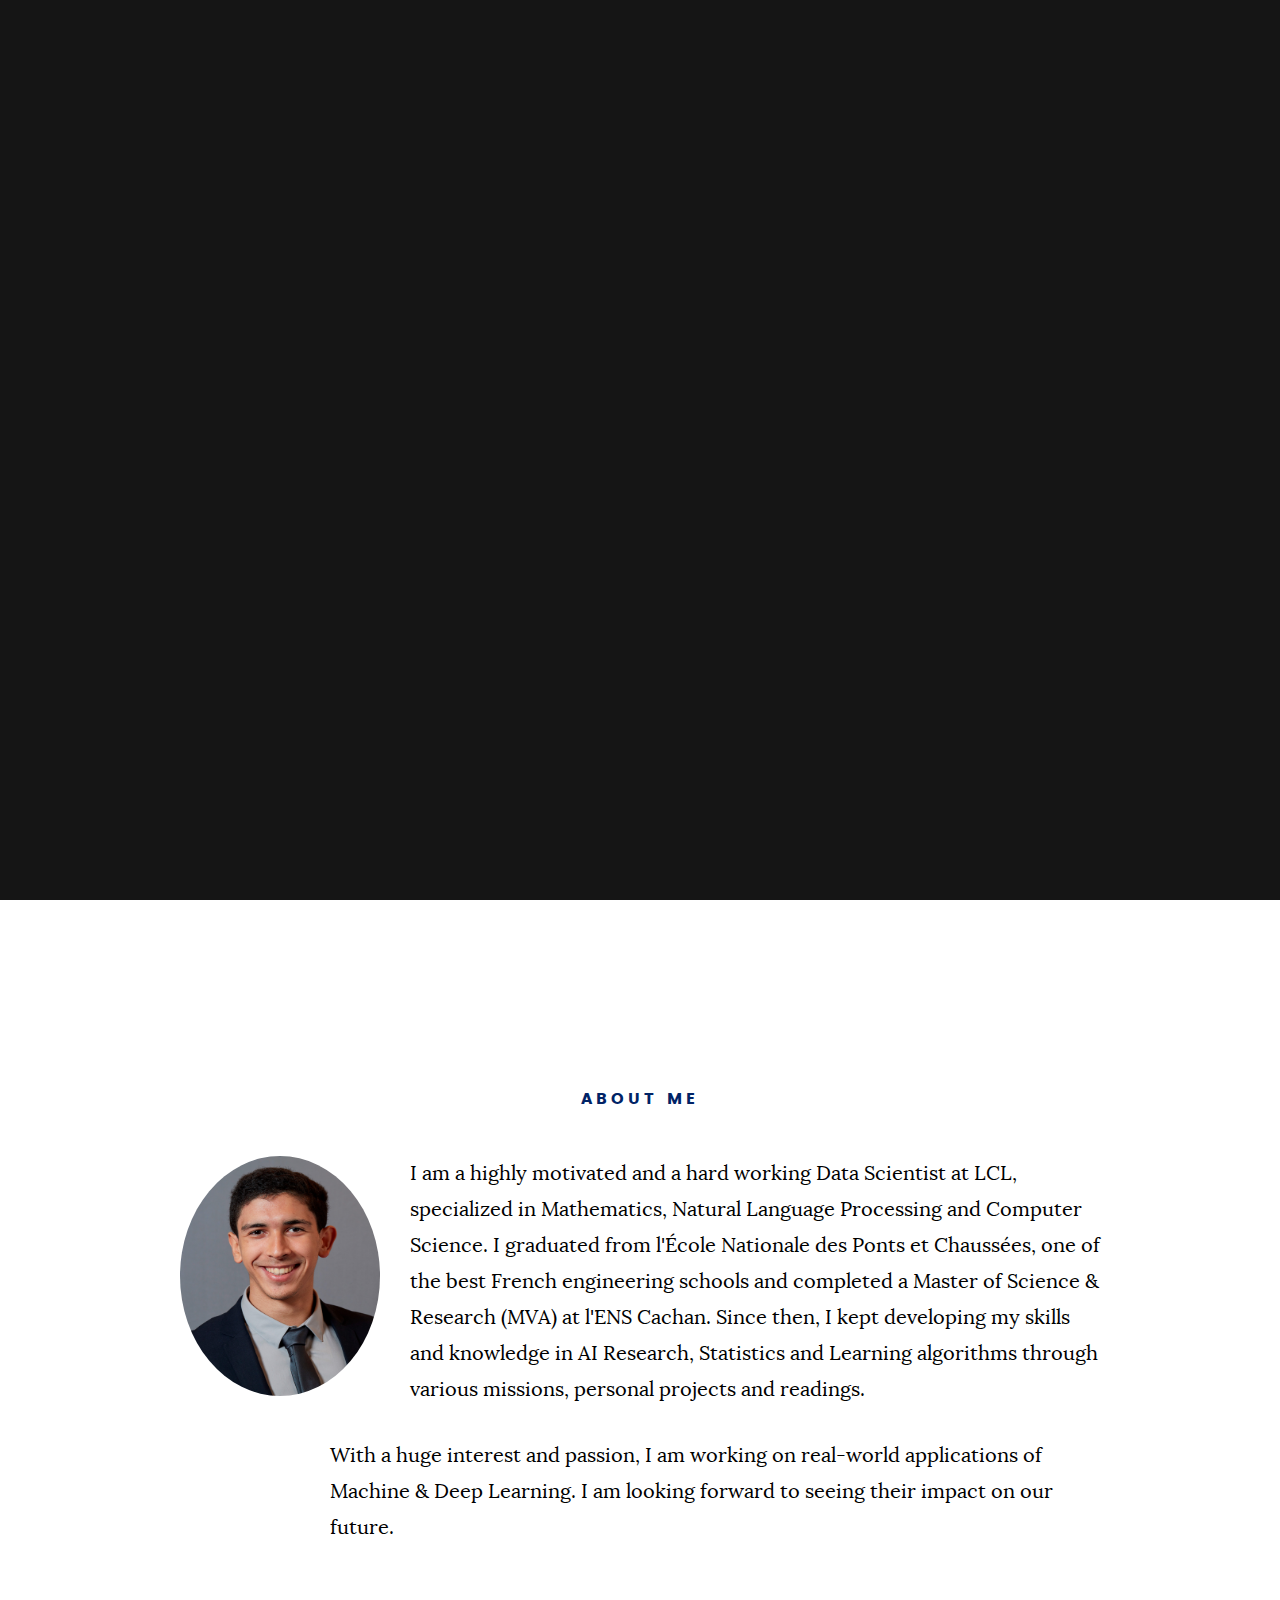
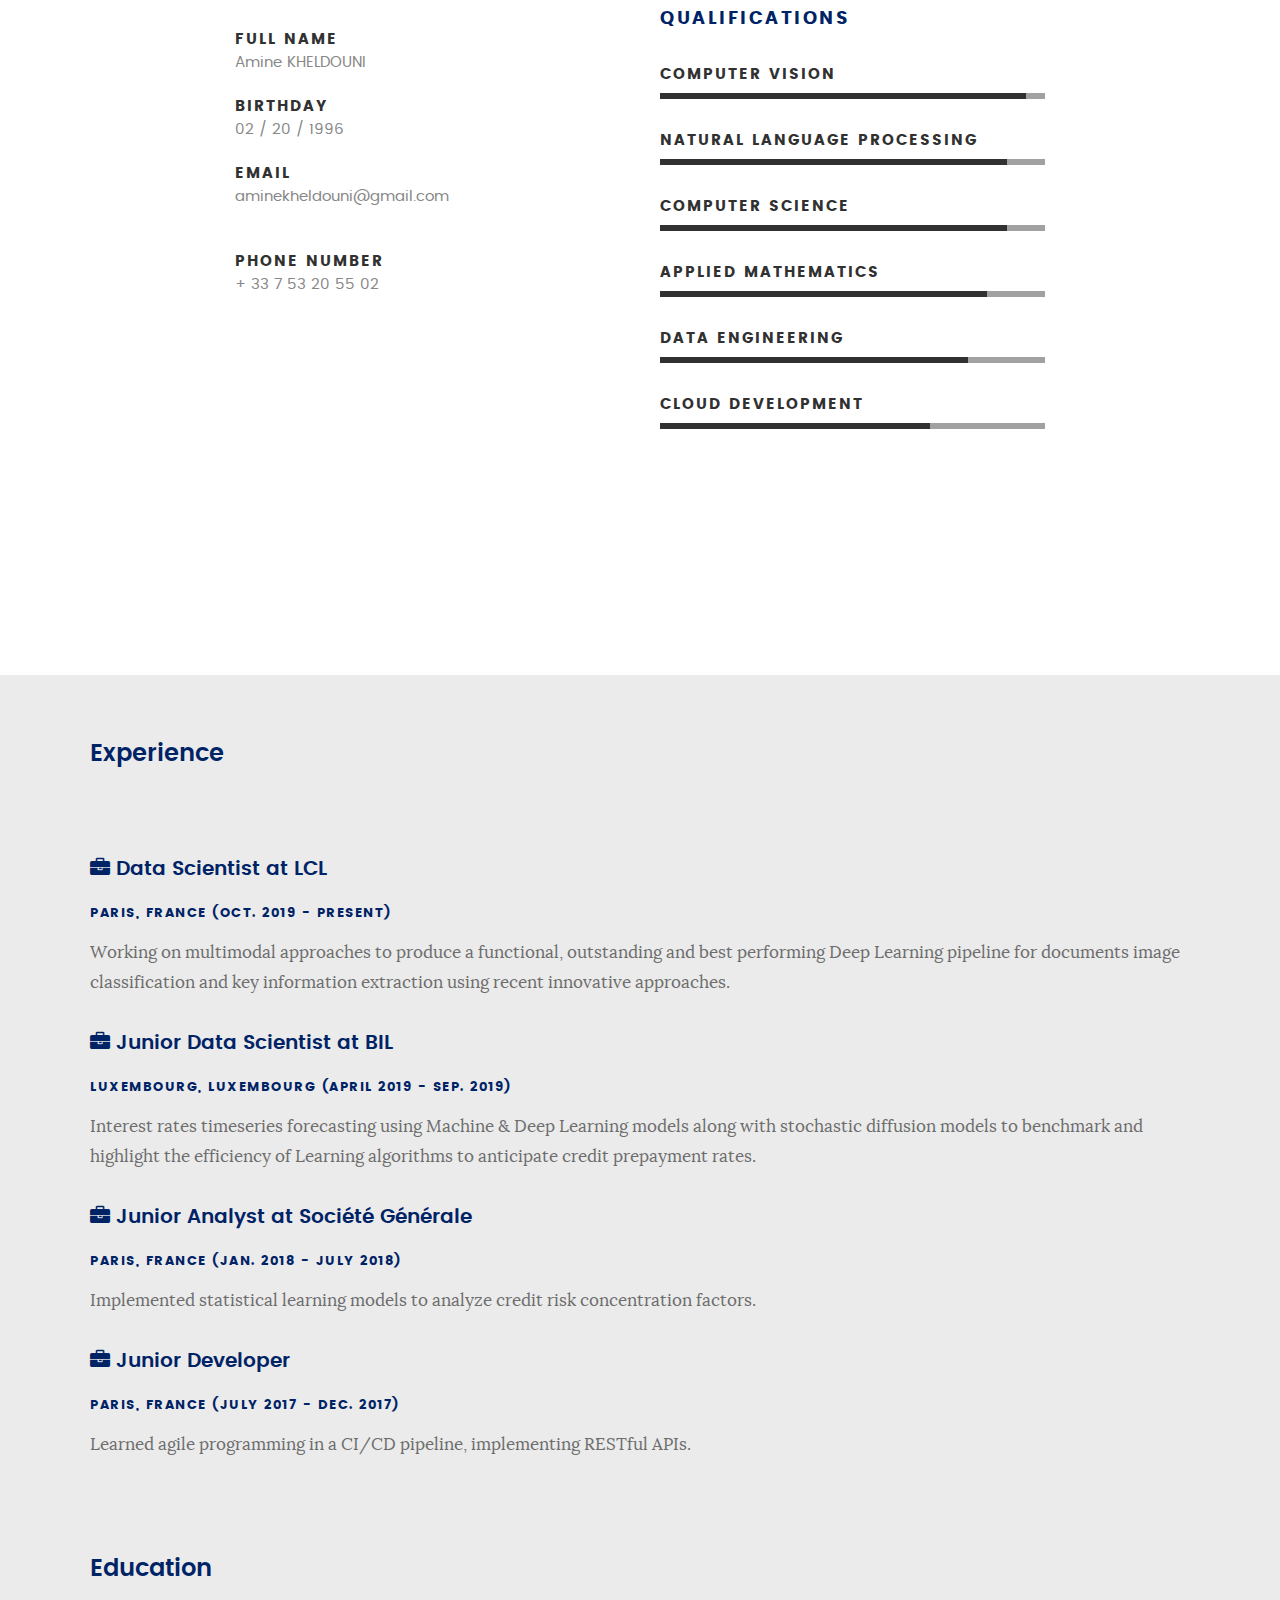
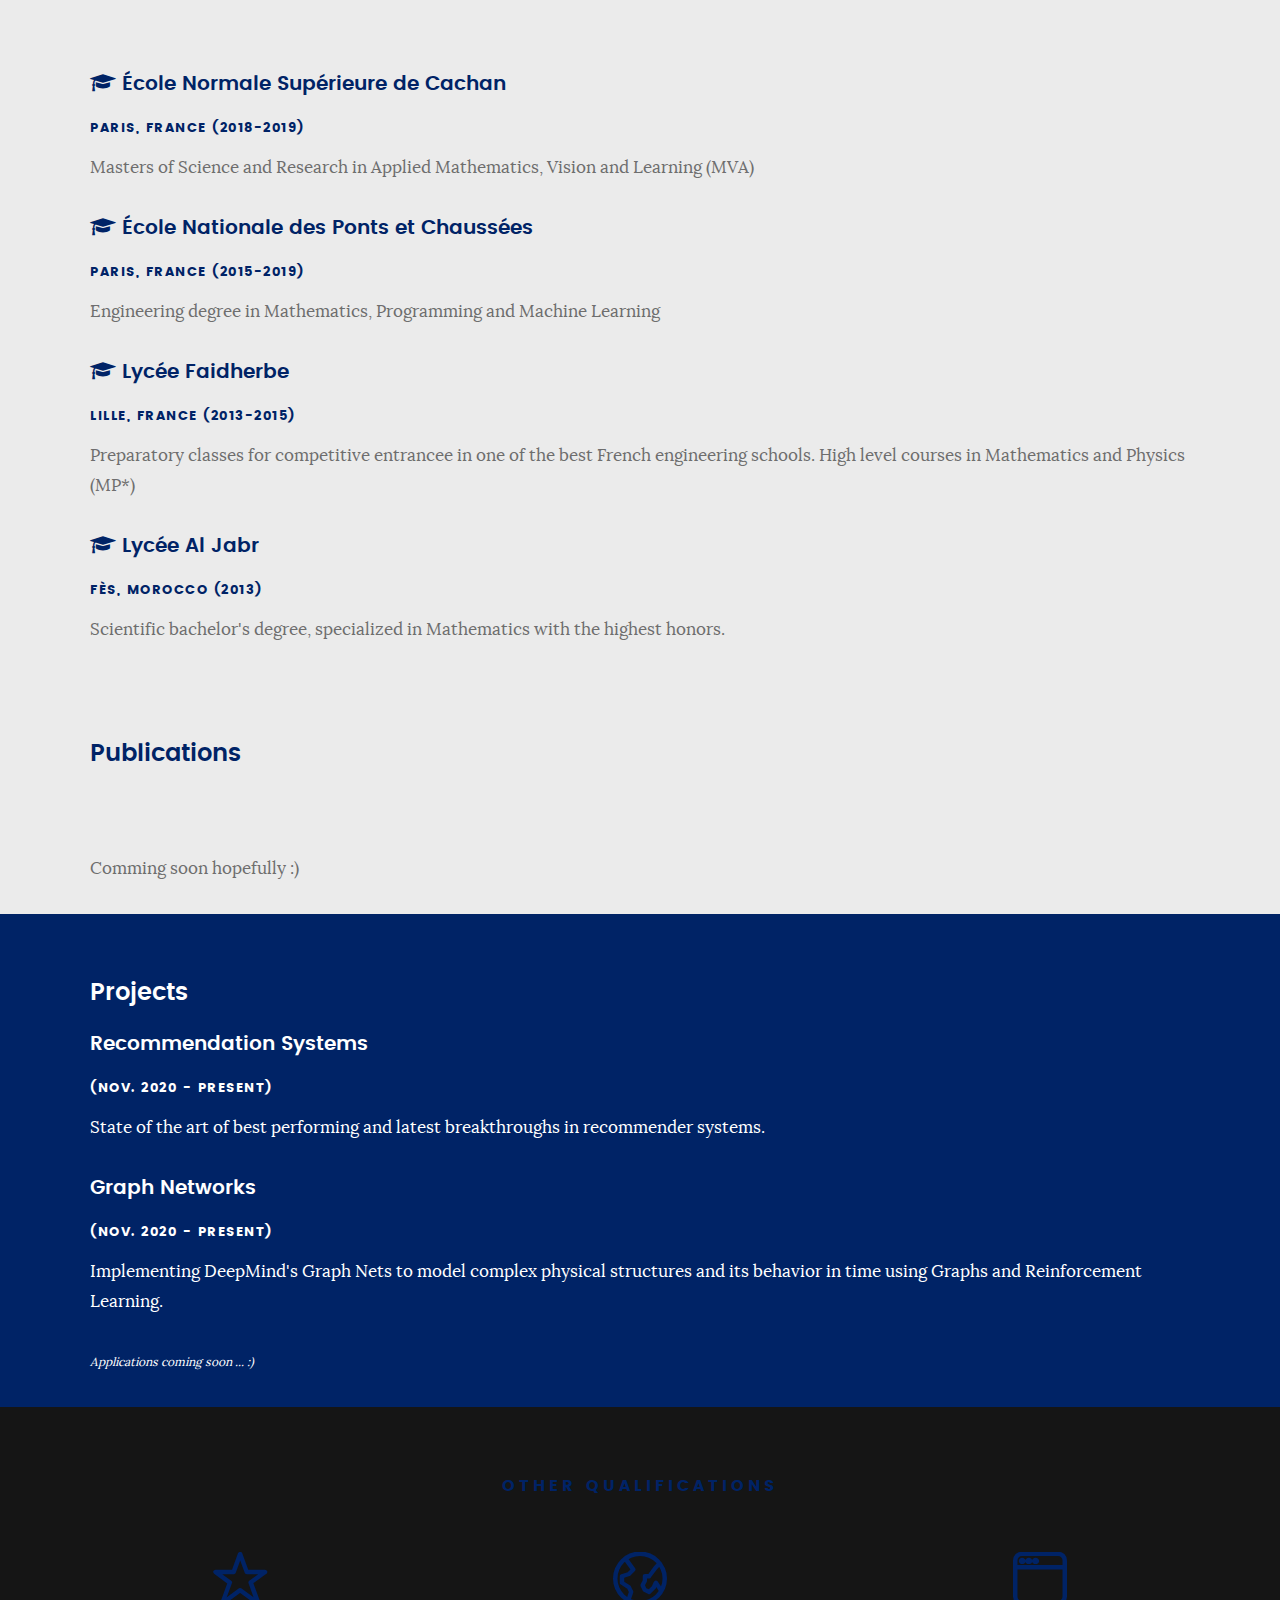
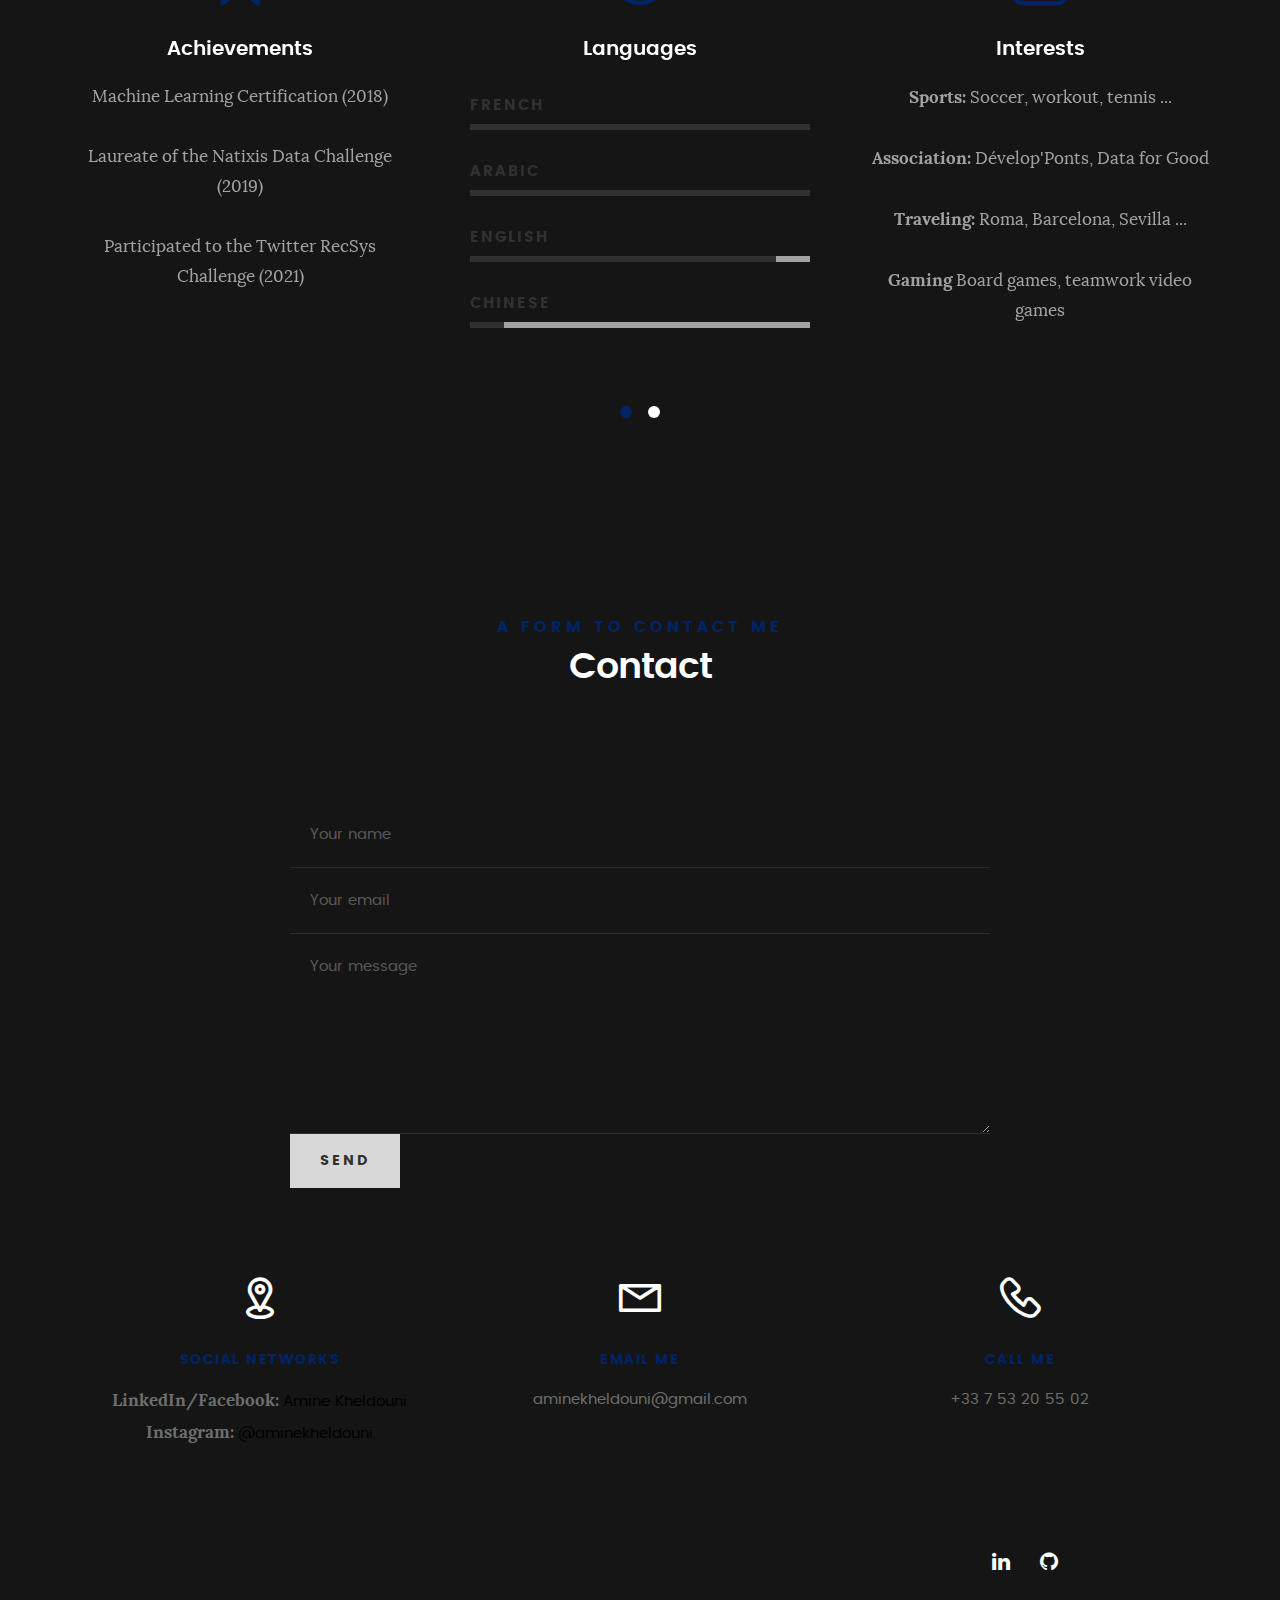
<file: index.html>
<!DOCTYPE html>
<!--[if IE 8 ]>
<html class="no-js oldie ie8" lang="en"> <![endif]-->
<!--[if IE 9 ]>
<html class="no-js oldie ie9" lang="en"> <![endif]-->
<!--[if (gte IE 9)|!(IE)]><!-->
<html class="no-js" lang="en"> <!--<![endif]-->
<head>

    <!--- basic page needs
    ================================================== -->
    <meta charset="utf-8">
    <title>Amine Kheldouni Portfolio</title>
    <meta name="description" content="">
    <meta name="author" content="">

    <!-- mobile specific metas
    ================================================== -->
    <meta name="viewport" content="width=device-width, initial-scale=1, maximum-scale=1">

    <!-- CSS
  ================================================== -->
    <link rel="stylesheet" href="css/base.css">
    <link rel="stylesheet" href="css/main.css">
    <link rel="stylesheet" href="css/vendor.css">

    <!-- script
    ================================================== -->
    <script src="js/modernizr.js"></script>
    <script src="js/pace.min.js"></script>

    <!-- favicons
     ================================================== -->
    <link rel="icon" type="image/png" href="favicon.png">

</head>

<body id="top">

<!-- header
================================================== -->
<header>
            <div style="color: black">

                <a target="_blank" href="https://www.linkedin.com/in/amine-kheldouni-7b5090116/" style="margin-left: 30px">
                    <i class="fa fa-linkedin"></i></a>
                <a target="_blank" href="https://github.com/AmineKheldouni" style="margin-left: 30px"><i class="fa fa-github"
                                                                                   aria-hidden="true"></i>
                </a>

            </div>
    <!--<div class="row">

        <div class="top-bar">
            <a class="menu-toggle" href="#"><span>Menu</span></a>

            <div class="logo">
                <a href="index.html">Amine Kheldouni Portfolio</a>
            </div>-->

           <!-- <nav id="main-nav-wrap">
                <ul class="main-navigation">
                    <li class="current"><a class="smoothscroll" href="#intro" title="">Home</a></li>
                    <li><a class="smoothscroll" href="#about" title="">A PROPOS</a></li>
                    <li><a class="smoothscroll" href="#Work" title="">Work Experience</a></li>
                    <li><a class="smoothscroll" href="#MORE" title="">MORE</a></li>

                </ul>
            </nav>
        </div>

    </div> -->
</header> <!-- /header -->

<!-- intro section
================================================== -->
<section id="intro">

    <div class="intro-overlay"></div>

    <div class="intro-content">
        <div class="row">

            <div class="col-twelve">

                <h5>Amine Kheldouni</h5>
                <h1></h1>

                <p class="intro-position">
                    <span>Data Scientist at LCL</span>
                </p>

                <a class="button stroke smoothscroll" href="#about" title="">Welcome</a>

            </div>

        </div>
    </div> <!-- /intro-content -->


</section> <!-- /intro -->


<!-- about section
================================================== -->
<section id="about">

    <div class="row section-intro">
        <div class="col-twelve">

            <h5>About me</h5>


            <div class="intro-info">
                <img src="./images/KHELDOUNI.jpg" alt="Profile Picture">
                <p class="lead"> I am a highly motivated and a hard working Data Scientist at LCL, specialized in Mathematics, Natural Language Processing and Computer Science. I graduated from l'École Nationale des Ponts et Chaussées, one of the best French engineering schools and completed a Master of Science & Research (MVA) at l'ENS Cachan. Since then, I kept developing my skills and knowledge in AI Research, Statistics and Learning algorithms through various missions, personal projects and readings. </p>

                    <p class="lead"> With a huge interest and passion, I am working on real-world applications of Machine & Deep Learning. I am looking forward to seeing their impact on our future. </p>
            </div>

        </div>
    </div> <!-- /section-intro -->

    <div class="row about-content">

        <div class="col-six tab-full">

            <h3></h3>


            <ul class="info-list">
                <li>
                    <strong>Full name</strong>
                    <span>Amine KHELDOUNI</span>
                </li>
                <li>
                    <strong>Birthday</strong>
                    <span>02 / 20 / 1996</span>
                </li>
                <li>
                    <strong>Email</strong>
                    <span>aminekheldouni@gmail.com</span>
                </li>
                <li>
                    <strong></strong>
                    <span></span>
                </li>
                <li>
                    <strong>Phone number</strong>
                    <span>+ 33 7 53 20 55 02</span>
                </li>
            </ul> <!-- /info-list -->

        </div>

        <div class="col-six tab-full">

            <h3>QUALIFICATIONS</h3>


            <ul class="skill-bars">
                <li>
                    <div class="progress percent95"></div>
                    <strong>Computer Vision</strong>
                </li>
                <li>
                    <div class="progress percent90"></div>
                    <strong>Natural Language Processing</strong>
                </li>
                <li>
                    <div class="progress percent90"></div>
                    <strong>Computer Science</strong>
                </li>
                <li>
                    <div class="progress percent85"></div>
                    <strong>Applied Mathematics</strong>
                </li>
                <li>
                    <div class="progress percent80"></div>
                    <strong>Data Engineering</strong>
                </li>
                <li>
                    <div class="progress percent70"></div>
                    <strong>Cloud Development</strong>
                </li>
            </ul> <!-- /skill-bars -->

        </div>

    </div>

    <!--<div class="row button-section">
        <div class="col-twelve">
            <a href="#contact" title="Hire Me" class="button stroke smoothscroll">Me contacter</a>
            <a href="https://github.com/aboualnaser/aboualnaser.github.io/raw/master/images/CV%20_%20Mohamad%20Abou%20Alnaser_Dev%20Web%20PHP%20.pdf" target="_blank" title="Download CV" class="button button-primary">Téléchargez mon  CV</a>
        </div>
    </div>-->

</section> <!-- /process-->


<!-- resume Section
================================================== -->
<section id="Work" class="grey-section">

    <div class="row resume-timeline">

        <div class="col-twelve resume-header">

            <h2>Experience</h2>

        </div> <!-- /resume-header -->

        <div class="col-twelve">

            <div class="timeline-wrap">

                <div class="timeline-block">
                    <div class="timeline-header">
                        <h3><i class="fa fa-briefcase"></i> Data Scientist at LCL</h3>
                        <h6> Paris, France (Oct. 2019 - Present)</h6>
                       <p> Working on multimodal approaches to produce a functional, outstanding and best performing Deep Learning pipeline for documents image classification and key information extraction using recent innovative approaches.
                        </p>
                    </div>
                </div>
            </div>
            <div class="timeline-wrap">

                <div class="timeline-block">
                    <div class="timeline-header">
                        <h3><i class="fa fa-briefcase"></i> Junior Data Scientist at BIL</h3>
                        <h6> Luxembourg, Luxembourg (April 2019 - Sep. 2019)</h6>
                       <p> Interest rates timeseries forecasting using Machine & Deep Learning models along with stochastic diffusion models to benchmark and highlight the efficiency of Learning algorithms to anticipate credit prepayment rates.</p>
                    </div>
                </div>
            </div>
            <div class="timeline-wrap">

                <div class="timeline-block">
                    <div class="timeline-header">
                        <h3><i class="fa fa-briefcase"></i> Junior Analyst at Société Générale</h3>
                        <h6> Paris, France (Jan. 2018 - July 2018)</h6>
                        <p> Implemented statistical learning models to analyze credit risk concentration factors. </p>
                    </div>
                </div>
            </div>
            <div class="timeline-wrap">

                <div class="timeline-block">
                    <div class="timeline-header">
                        <h3><i class="fa fa-briefcase"></i> Junior Developer </h3>
                        <h6> Paris, France (July 2017 - Dec. 2017)</h6>
                        <p> Learned agile programming in a CI/CD pipeline, implementing RESTful APIs. </p>
                    </div>
                </div>
            </div>
        </div>
    </div> <!-- /resume-timeline -->

    <div class="row resume-timeline">

        <div class="col-twelve resume-header">

            <h2>Education</h2>

        </div> <!-- /resume-header -->

        <div class="col-twelve">

            <div class="timeline-wrap">

                <div class="timeline-block">
                    <div class="timeline-header">
                        <h3><i class="fa fa-graduation-cap"></i> École Normale Supérieure de Cachan</h3>
                        <h6> Paris, France (2018-2019)</h6>
                        <p>Masters of Science and Research in Applied Mathematics, Vision and Learning (MVA)</p>
                    </div>

                    <div class="timeline-header">
                        <h3><i class="fa fa-graduation-cap"></i> École Nationale des Ponts et Chaussées</h3>
                        <h6> Paris, France (2015-2019)</h6>
                        <p>Engineering degree in Mathematics, Programming and Machine Learning</p>
                    </div>

                    <div class="timeline-header">
                        <h3><i class="fa fa-graduation-cap"></i> Lycée Faidherbe</h3>
                        <h6> Lille, France (2013-2015)</h6>
                        <p> Preparatory classes for competitive entrancee in one of the best French engineering schools. High level courses in Mathematics and Physics (MP*)</p>
                    </div>

                    <div class="timeline-header">
                        <h3><i class="fa fa-graduation-cap"></i> Lycée Al Jabr  </h3>
                        <h6> Fès, Morocco (2013)</h6>
                        <p>Scientific bachelor's degree, specialized in Mathematics with the highest honors.</p>
                    </div>

                </div> <!-- /timeline-block -->

            </div> <!-- /col-twelve -->

        </div> <!-- /resume-timeline -->
    </div>
    <div class="row resume-timeline">

        <div class="col-twelve resume-header">

            <h2>Publications</h2>

        </div> <!-- /resume-header -->

        <div class="col-twelve">

            <div class="timeline-wrap">

                <div class="timeline-block">
                    <div class="timeline-header">
                        <p>Comming soon hopefully :)</p>
                    </div>

                </div> <!-- /timeline-block -->

            </div> <!-- /col-twelve -->

        </div> <!-- /resume-timeline -->
    </div>
</section> <!-- /features -->

<!-- AI Projects section -->
<section id="Projects" class="blue-section">

    <div class="row resume-timeline">
        <div class="col-twelve">
            <h2 style="color: white">Projects</h2>

            <div class="timeline-wrap">
                <div class="timeline-block">
                    <div class="timeline-header"><h3 style="color: white"> Recommendation Systems </h3>
                        <h6 style="color: white"> (Nov. 2020 - Present)</h6>
                       <p style="color: white"> State of the art of best performing and latest breakthroughs in recommender systems.</p>
                    </div>
                </div>
                <div class="timeline-block">
                    <div class="timeline-header"><h3 style="color: white"> Graph Networks </h3>
                        <h6 style="color: white"> (Nov. 2020 - Present)</h6>
                       <p style="color: white"> Implementing DeepMind's Graph Nets to model complex physical structures and its behavior in time using Graphs and Reinforcement Learning.</p>
                    </div>
                    <p style="font-size: 12px; color: white; font-style: italic">Applications coming soon ... :)</p>
                </div>
            </div>
        </div>
    </div> <!-- /resume-timeline -->

</section>

<!-- Portfolio Section
================================================== -->


<!-- CTA Section
================================================== -->


<!-- services Section
================================================== -->
<section id="MORE">

    <div class="overlay"></div>

    <div class="row section-intro">
        <div class="col-twelve">

            <h5>Other qualifications</h5>


        </div>
    </div> <!-- /section-intro -->

    <div class="row services-content">

        <div id="owl-slider" class="owl-carousel services-list">

            <div class="service">

                <span class="icon"><i class="icon-star"></i></span>

                <div class="service-content">

                    <h3>Achievements</h3>

                    <p class="desc">
                        Machine Learning Certification (2018)
                    </p>

                    <p class="desc">
                        Laureate of the Natixis Data Challenge (2019)
                    </p>

                    <p class="desc">
                        Participated to the Twitter RecSys Challenge (2021)
                    </p>

                </div>

            </div> <!-- /service -->
            <div class="service">

                <span class="icon"><i class="icon-earth"></i></span>

                <div class="service-content">

                    <h3>Languages</h3>
                    <ul class="skill-bars">
                        <li>
                            <strong> French </strong>
                            <div class="progress percent100"></div>
                        </li>
                        <li>
                            <strong> Arabic </strong>
                            <div class="progress percent100"></div>
                        </li>
                        <li>
                            <strong> English </strong>
                            <div class="progress percent90"></div>
                        </li>
                        <li>
                            <strong> Chinese </strong>
                            <div class="progress percent10"></div>
                        </li>
                    </ul>

                </div>
            </div> <!-- /services-list -->



            <div class="service">

                <span class="icon"><i class="icon-window"></i></span>

                <div class="service-content">

                    <h3>Interests</h3>

                    <p class="desc">
                        <strong>Sports:</strong> <span> Soccer, workout, tennis  ...</span>
                    </p>
                    <p class="desc">
                        <strong>Association:</strong> <span> Dévelop'Ponts, Data for Good</span>
                    </p>
                    <p class="desc">
                        <strong>Traveling:</strong> <span> Roma, Barcelona, Sevilla ...</span>
                    </p>
                    <p class="desc">
                        <strong>Gaming</strong> <span> Board games, teamwork video games </span>
                    </p>

                </div>

            </div> <!-- /service -->

<div class="service">
                <span class="icon"><i class="icon-chat"></i></span>
                <div class="service-content">
                    <h3>Character</h3>
                    <p class="desc">
                        Passionate
                        <br>
                        Hard
                        <br>
                        Foreseeing
                    </p>
                </div>

            </div> <!-- /service -->
        </div> <!-- /services-content -->
    </div>
</section> <!-- /services -->


<!-- stats Section
================================================== -->


<!-- contact
================================================== -->
<section id="contact">

    <div class="row section-intro">
        <div class="col-twelve">

            <h5>A form to contact me</h5>
            <h1>Contact</h1>


        </div>
    </div> <!-- /section-intro -->

    <div class="row contact-form">

        <div class="col-twelve">

            <!-- form -->
            <form id="contactform" action="https://formspree.io/f/mqkwwgda" method="POST">

                <input type="text" name="name" placeholder="Your name">
                <input type="email" name="_replyto" placeholder="Your email">
                <textarea name="message" placeholder="Your message"></textarea>
                <input type="submit" value="Send">
            </form>
            <!-- Form End -->

            <!-- contact-warning -->
            <div id="message-warning">
            </div>
            <!-- contact-success -->
            <div id="message-success">
                <i class="fa fa-check"></i>Your message was sent, thank you!<br>
            </div>

        </div> <!-- /col-twelve -->

    </div> <!-- /contact-form -->

    <div class="row contact-info">

        <div class="col-four tab-full">

            <div class="icon">
                <i class="icon-pin"></i>
            </div>

            <h5>Social Networks</h5>

            <p>

                <strong>LinkedIn/Facebook: </strong> <a href="https://www.linkedin.com/in/amine-kheldouni-7b5090116/">
                Amine Kheldouni </a>
                <br>
                <strong>Instagram: </strong> <a href="https://www.instagram.com/aminekheldouni/">@aminekheldouni</a>
                    <br>
            </p>

        </div>

        <div class="col-four tab-full collapse">

            <div class="icon">
                <i class="icon-mail"></i>
            </div>

            <h5>Email me</h5>

            <p>
                aminekheldouni@gmail.com
            </p>

        </div>

        <div class="col-four tab-full">

            <div class="icon">
                <i class="icon-phone"></i>
            </div>

            <h5>Call me</h5>

            <p>+33 7 53 20 55 02

            </p>

        </div>

    </div> <!-- /contact-info -->

</section> <!-- /contact -->


<!-- footer
================================================== -->

<footer>
    <div class="row">
        <div class="col-six tab-full pull-right social">

            <ul class="footer-social">

                <li><a target="_blank" href="https://www.linkedin.com/in/amine-kheldouni-7b5090116/">
                    <i class="fa fa-linkedin"></i></a></li>
                <li><a target="_blank" href="https://github.com/AmineKheldouni"><i class="fa fa-github"
                                                                                   aria-hidden="true"></i>
                </a></li>
            </ul>

        </div>

        <div id="go-top">
            <a class="smoothscroll" title="Back to Top" href="#top"><i class="fa fa-long-arrow-up"></i></a>
        </div>

    </div> <!-- /row -->
</footer>

<div id="preloader">
    <div id="loader"></div>
</div>

<!-- Java Script
================================================== -->
<script src="js/jquery-2.1.3.min.js"></script>
<script src="js/plugins.js"></script>
<script src="js/main.js"></script>

</body>

</html>
</file>
<file: css/base.css>
/**
 * ===================================================================
 *
 *  Kards v1.0 Base Stylesheet
 *  url: styleshout.com
 *  03-01-2016
 *  ------------------------------------------------------------------
 *  TOC:
 *  01. reset
 *  02. basic/base setup styles
 *  03. grid
 *  04. MISC
 *
 * ===================================================================
 */

/**
 * ===================================================================
 * 01. reset - normalize.css v3.0.2 | MIT License | git.io/normalize
 *
 * -------------------------------------------------------------------
 */
html {
	font-family: sans-serif;
	-ms-text-size-adjust: 100%;
	-webkit-text-size-adjust: 100%;
}

body {
	margin: 0;
}

article,
aside,
details,
figcaption,
figure,
footer,
header,
hgroup,
main,
menu,
nav,
section,
summary {
	display: block;
}

audio,
canvas,
progress,
video {
	display: inline-block;
	vertical-align: baseline;
}

audio:not([controls]) {
	display: none;
	height: 0;
}

[hidden],
template {
	display: none;
}

a {
	background: transparent;
}

a:active,
a:hover {
	outline: 0;
}

abbr[title] {
	border-bottom: 1px dotted;
}

b,
strong {
	font-weight: bold;
}

dfn {
	font-style: italic;
}

h1 {
	font-size: 2em;
	margin: 0.67em 0;
}

mark {
	background: #ff0;
	color: #000;
}

small {
	font-size: 80%;
}

sub,
sup {
	font-size: 75%;
	line-height: 0;
	position: relative;
	vertical-align: baseline;
}

sup {
	top: -0.5em;
}

sub {
	bottom: -0.25em;
}

img {
	border: 0;
}

svg:not(:root) {
	overflow: hidden;
}

figure {
	margin: 1em 40px;
}

hr {
	-moz-box-sizing: content-box;
	box-sizing: content-box;
	height: 0;
}

pre {
	overflow: auto;
}

code,
kbd,
pre,
samp {
	font-family: monospace, monospace;
	font-size: 1em;
}

button,
input,
optgroup,
select,
textarea {
	color: inherit;
	font: inherit;
	margin: 0;
}

button {
	overflow: visible;
}

button,
select {
	text-transform: none;
}

button,
html input[type="button"],
input[type="reset"],
input[type="submit"] {
	-webkit-appearance: button;
	cursor: pointer;
}

button[disabled],
html input[disabled] {
	cursor: default;
}

button::-moz-focus-inner,
input::-moz-focus-inner {
	border: 0;
	padding: 0;
}

input {
	line-height: normal;
}

input[type="checkbox"],
input[type="radio"] {
	box-sizing: border-box;
	padding: 0;
}

input[type="number"]::-webkit-inner-spin-button,
input[type="number"]::-webkit-outer-spin-button {
	height: auto;
}

input[type="search"] {
	-webkit-appearance: textfield;
	-moz-box-sizing: content-box;
	-webkit-box-sizing: content-box;
	box-sizing: content-box;
}

input[type="search"]::-webkit-search-cancel-button,
input[type="search"]::-webkit-search-decoration {
	-webkit-appearance: none;
}

fieldset {
	border: 1px solid #c0c0c0;
	margin: 0 2px;
	padding: 0.35em 0.625em 0.75em;
}

legend {
	border: 0;
	padding: 0;
}

textarea {
	overflow: auto;
}

optgroup {
	font-weight: bold;
}

table {
	border-collapse: collapse;
	border-spacing: 0;
}

td,
th {
	padding: 0;
}

/**
 * ===================================================================
 * 02. basic/base setup styles - (_basic.scss)
 *
 * -------------------------------------------------------------------
 */
html {
	font-size: 62.5%;
	box-sizing: border-box;
}

*,
*::before,
*::after {
	box-sizing: inherit;
}

body {
	font-weight: normal;
	line-height: 1;
	text-rendering: optimizeLegibility;
	word-wrap: break-word;
	-webkit-overflow-scrolling: touch;
	-webkit-text-size-adjust: none;
}

body,
input,
button {
	-moz-osx-font-smoothing: grayscale;
	-webkit-font-smoothing: antialiased;
}

/**
 * Media - (_basic.scss)
 * -------------------------------------------------------------------
 */
img,
video {
	max-width: 100%;
	height: auto;
}

/**
 * Typography resets - (_basic.scss)
 * -------------------------------------------------------------------
 */
div,
dl,
dt,
dd,
ul,
ol,
li,
h1,
h2,
h3,
h4,
h5,
h6,
pre,
form,
p,
blockquote,
th,
td {
	margin: 0;
	padding: 0;
}

h1,
h2,
h3,
h4,
h5,
h6 {
	-webkit-font-variant-ligatures: common-ligatures;
	-moz-font-variant-ligatures: common-ligatures;
	font-variant-ligatures: common-ligatures;
	text-rendering: optimizeLegibility;
}

em,
i {
	font-style: italic;
	line-height: inherit;
}

strong,
b {
	font-weight: bold;
	line-height: inherit;
}

small {
	font-size: 60%;
	line-height: inherit;
}

ol,
ul {
	list-style: none;
}

li {
	display: block;
}

/**
 * links - (_basic.scss)
 * -------------------------------------------------------------------
 */
a {
	text-decoration: none;
	line-height: inherit;
}

a img {
	border: none;
}

/**
 * inputs - (_basic.scss)
 * -------------------------------------------------------------------
 */
fieldset {
	margin: 0;
	padding: 0;
}

input[type="email"],
input[type="number"],
input[type="search"],
input[type="text"],
input[type="tel"],
input[type="url"],
input[type="password"],
textarea {
	-webkit-appearance: none;
	-moz-appearance: none;
	-ms-appearance: none;
	-o-appearance: none;
	appearance: none;
}

/**
 * ===================================================================
 * 03. grid - (_grid.scss)
 *
 * -------------------------------------------------------------------
 */
.row {
	width: 94%;
	max-width: 1140px;
	margin: 0 auto;
}

.row:before,
.row:after {
	content: "";
	display: table;
}

.row:after {
	clear: both;
}

.row .row {
	width: auto;
	max-width: none;
	margin-left: -20px;
	margin-right: -20px;
}

[class*="col-"],
.bgrid {
	float: left;
}

[class*="col-"] + [class*="col-"].end {
	float: right;
}

[class*="col-"] {
	padding: 0 20px;
}

.col-one {
	width: 8.33333%;
}

.col-two,
.col-1-6 {
	width: 16.66667%;
}

.col-three,
.col-1-4 {
	width: 25%;
}

.col-four,
.col-1-3 {
	width: 33.33333%;
}

.col-five {
	width: 41.66667%;
}

.col-six,
.col-1-2 {
	width: 50%;
}

.col-seven {
	width: 58.33333%;
}

.col-eight,
.col-2-3 {
	width: 66.66667%;
}

.col-nine,
.col-3-4 {
	width: 75%;
}

.col-ten,
.col-5-6 {
	width: 83.33333%;
}

.col-eleven {
	width: 91.66667%;
}

.col-twelve,
.col-full {
	width: 100%;
        margin-top: 64px;
}


/**
 * small screens - (_grid.scss)
 * ---------------------------------------------------------------
 */
@media screen and (max-width:1024px) {
	.row .row {
		margin-left: -18px;
		margin-right: -18px;
	}

	[class*="col-"] {
		padding: 0 18px;
	}

}

/**
 * tablets - (_grid.scss)
 * ---------------------------------------------------------------
 */
@media screen and (max-width:768px) {
	.row {
		width: auto;
		padding-left: 30px;
		padding-right: 30px;
	}

	.row .row {
		padding-left: 0;
		padding-right: 0;
		margin-left: -15px;
		margin-right: -15px;
	}

	[class*="col-"] {
		padding: 0 15px;
	}

	.tab-1-4 {
		width: 25%;
	}

	.tab-1-3 {
		width: 33.33333%;
	}

	.tab-1-2 {
		width: 50%;
	}

	.tab-2-3 {
		width: 66.66667%;
	}

	.tab-3-4 {
		width: 75%;
	}

	.tab-full {
		width: 100%;
	}

}

/**
 * large mobile devices - (_grid.scss)
 * ---------------------------------------------------------------
 */
@media screen and (max-width:600px) {
	.row {
		padding-left: 25px;
		padding-right: 25px;
	}

	.row .row {
		margin-left: -10px;
		margin-right: -10px;
	}

	[class*="col-"] {
		padding: 0 10px;
	}

	.mob-1-4 {
		width: 25%;
	}

	.mob-1-2 {
		width: 50%;
	}

	.mob-3-4 {
		width: 75%;
	}

	.mob-full {
		width: 100%;
	}

}

/**
 * small mobile devices - (_grid.scss)
 * ---------------------------------------------------------------
 */
@media screen and (max-width:400px) {
	.row .row {
		padding-left: 0;
		padding-right: 0;
		margin-left: 0;
		margin-right: 0;
	}

	[class*="col-"] {
		width: 100% !important;
		float: none !important;
		clear: both !important;
		margin-left: 0;
		margin-right: 0;
		padding: 0;
	}

	[class*="col-"] + [class*="col-"].end {
		float: none;
	}

}

/**
 * ===================================================================
 * block grids - (_grid.scss)
 *
 * -------------------------------------------------------------------
 */
[class*="block-"]:before,
[class*="block-"]:after {
	content: "";
	display: table;
}

[class*="block-"]:after {
	clear: both;
}

.block-1-6 .bgrid {
	width: 16.66667%;
}

.block-1-4 .bgrid {
	width: 25%;
}

.block-1-3 .bgrid {
	width: 33.33333%;
}

.block-1-2 .bgrid {
	width: 50%;
}

/**
 * Clearing for block grid columns. Allow columns with
 * different heights to align properly.
 */
.block-1-6 .bgrid:nth-child(6n+1),
.block-1-4 .bgrid:nth-child(4n+1),
.block-1-3 .bgrid:nth-child(3n+1),
.block-1-2 .bgrid:nth-child(2n+1) {
	clear: both;
}

/**
 * small screens - (_grid.scss)
 * ---------------------------------------------------------------
 */
@media screen and (max-width:1024px) {
	.block-s-1-6 .bgrid {
		width: 16.66667%;
	}

	.block-s-1-4 .bgrid {
		width: 25%;
	}

	.block-s-1-3 .bgrid {
		width: 33.33333%;
	}

	.block-s-1-2 .bgrid {
		width: 50%;
	}

	.block-s-full .bgrid {
		width: 100%;
		clear: both;
	}

	[class*="block-s-"] .bgrid:nth-child(n) {
		clear: none;
	}

	.block-s-1-6 .bgrid:nth-child(6n+1),
	.block-s-1-4 .bgrid:nth-child(4n+1),
	.block-s-1-3 .bgrid:nth-child(3n+1),
	.block-s-1-2 .bgrid:nth-child(2n+1) {
		clear: both;
	}

}

/**
 * tablets - (_grid.scss)
 * ---------------------------------------------------------------
 */
@media screen and (max-width:768px) {
	.block-tab-1-6 .bgrid {
		width: 16.66667%;
	}

	.block-tab-1-4 .bgrid {
		width: 25%;
	}

	.block-tab-1-3 .bgrid {
		width: 33.33333%;
	}

	.block-tab-1-2 .bgrid {
		width: 50%;
	}

	.block-tab-full .bgrid {
		width: 100%;
		clear: both;
	}

	[class*="block-tab-"] .bgrid:nth-child(n) {
		clear: none;
	}

	.block-tab-1-6 .bgrid:nth-child(6n+1),
	.block-tab-1-4 .bgrid:nth-child(4n+1),
	.block-tab-1-3 .bgrid:nth-child(3n+1),
	.block-tab-1-2 .bgrid:nth-child(2n+1) {
		clear: both;
	}

}

/**
 * large mobile devices - (_grid.scss)
 * ---------------------------------------------------------------
 */
@media screen and (max-width:600px) {
	.block-mob-1-6 .bgrid {
		width: 16.66667%;
	}

	.block-mob-1-4 .bgrid {
		width: 25%;
	}

	.block-mob-1-3 .bgrid {
		width: 33.33333%;
	}

	.block-mob-1-2 .bgrid {
		width: 50%;
	}

	.block-mob-full .bgrid {
		width: 100%;
		clear: both;
	}

	[class*="block-mob-"] .bgrid:nth-child(n) {
		clear: none;
	}

	.block-mob-1-6 .bgrid:nth-child(6n+1),
	.block-mob-1-4 .bgrid:nth-child(4n+1),
	.block-mob-1-3 .bgrid:nth-child(3n+1),
	.block-mob-1-2 .bgrid:nth-child(2n+1) {
		clear: both;
	}

}

/**
 * stack on small mobile devices - (_grid.scss)
 * ---------------------------------------------------------------
 */
@media screen and (max-width:400px) {
	.stack .bgrid {
		width: 100% !important;
		float: none !important;
		clear: both !important;
		margin-left: 0;
		margin-right: 0;
	}

}

/**
 * ===================================================================
 * 04. MISC  - (_grid.scss)
 *
 * -------------------------------------------------------------------
 */

/**
 * Clearing - (http://nicolasgallagher.com/micro-clearfix-hack/
 */
.group:before,
.group:after {
	content: "";
	display: table;
}

.group:after {
	clear: both;
}

/**
 * Misc Helper Styles
 */
.hide {
	display: none;
}

.invisible {
	visibility: hidden;
}

.antialiased {
	-webkit-font-smoothing: antialiased;
	-moz-osx-font-smoothing: grayscale;
}

.remove-bottom {
	margin-bottom: 0;
}

.half-bottom {
	margin-bottom: 1.5rem !important;
}

.add-bottom {
	margin-bottom: 3rem !important;
}

.no-border {
	border: none;
}

.full-width {
	width: 100%;
}

.text-center {
	text-align: center;
}

.text-left {
	text-align: left;
}

.text-right {
	text-align: right;
}

.pull-left {
	float: left;
}

.pull-right {
	float: right;
}

.align-center {
	margin-left: auto;
	margin-right: auto;
	text-align: center;
}

/*# sourceMappingURL=base.css.map */
</file>
<file: css/main.css>
/**
 * ===================================================================
 *
 *  Kards v1.0 Main Stylesheet
 *  url: styleshout.com
 *  03-01-2016
 *  ------------------------------------------------------------------
 *  TOC:
 *  01. webfonts and iconfonts
 *  02. base style overrides
 *  03. typography & general theme styles
 *  04. preloader
 *  05. forms
 *  06. buttons
 *  07. other components
 *  08. common styles
 *  09. header styles
 *  10. intro
 *  11. about
 *  12. resume
 *  13. portfolio
 *  14. call-to-action section
 *  15. services
 *  16. stats
 *  17. contact
 *  18. footer
 *
 * ===================================================================
 */


/**
 * ===================================================================
 * 01. webfonts and iconfonts - (_document-setup.scss)
 *
 * -------------------------------------------------------------------
 */
@import url("fonts.css");
@import url("font-awesome/css/font-awesome.min.css");
@import url("micons/micons.css");


/**
 * ===================================================================
 * 02. base style overrides - (_document-setup.scss)
 *
 * -------------------------------------------------------------------
 */
html {
	font-size: 10px;
}

@media only screen and (max-width:1024px) {
	html {
		font-size: 9.411764705882353px;
	}
}
@media only screen and (max-width:768px) {
	html {
		font-size: 10px;
	}
}
@media only screen and (max-width:400px) {
	html {
		font-size: 9.411764705882353px;
	}
}

html, body {
	height: 100%;
}
body {
	background: #151515;
	font-family: "lora-regular", serif;
	font-size: 1.7rem;
	line-height: 3rem;
	color: #6e6e6e;
}

/**
 * links - (_document-setup.scss)
 * -------------------------------------------------------------------
 */
a, a:visited {
	color: #000000;
	-moz-transition: all 0.3s ease-in-out;
	-o-transition: all 0.3s ease-in-out;
	-webkit-transition: all 0.3s ease-in-out;
	-ms-transition: all 0.3s ease-in-out;
	transition: all 0.3s ease-in-out;
}
a:hover, a:focus, a:active {
	color: #002366;
	outline: 0;
}

/**
 * ===================================================================
 * 03. typography & general theme styles - (_document-setup.scss)
 *
 * -------------------------------------------------------------------
 */
h1, h2, h3, h4, h5, h6, .h01, .h02, .h03, .h04, .h05, .h06 {
	font-family: "poppins-semibold", sans-serif;
	color: #002366;
	font-style: normal;
	text-rendering: optimizeLegibility;
	margin-bottom: 2.1rem;
}
h3, .h03, h4, .h04 {
	margin-bottom: 1.8rem;
}
h5, .h05, h6, .h06 {
	font-family: "poppins-bold";
	margin-bottom: 1.2rem;
}
h1, .h01 {
	font-size: 3.1rem;
	line-height: 1.355;
	letter-spacing: -.1rem;
}
@media only screen and (max-width:600px) {
	h1, .h01 {
		font-size: 2.6rem;
		letter-spacing: -.07rem;
	}
}
h2, .h02 {
	font-size: 2.4rem;
	line-height: 1.25;
}
h3, .h03 {
	font-size: 2rem;
	line-height: 1.5;
}
h4, .h04 {
	font-size: 1.7rem;
	line-height: 1.765;
}
h5, .h05 {
	font-size: 1.4rem;
	line-height: 1.714;
	text-transform: uppercase;
	letter-spacing: .15rem;
}
h6, .h06 {
	font-size: 1.3rem;
	line-height: 1.846;
	text-transform: uppercase;
	letter-spacing: .15rem;
}
p img {
	margin: 0;
}
p.lead {
	font-family: "lora-regular", serif;
	font-size: 2rem;
	line-height: 1.8;
	color: #888888;
}
@media only screen and (max-width:768px) {
	p.lead {
		font-size: 1.7rem;
	}
}
em, i, strong, b {
	font-size: 1.7rem;
	line-height: 3rem;
	font-style: normal;
	font-weight: normal;
}
em, i {
	font-family: "lora-italic", serif;
}
strong, b {
	font-family: "lora-bold", serif;
}
small {
	font-size: 1.2rem;
	line-height: inherit;
}
blockquote {
	margin: 3rem 0;
	padding-left: 4rem;
	position: relative;
}
blockquote:before {
	content: "\201C";
	font-size: 8rem;
	line-height: 0px;
	margin: 0;
	color: #313131;
	font-family: arial, sans-serif;
	position: absolute;
	top: 3rem;
	left: 0;
}
blockquote p {
	font-family: georgia, serif;
	font-style: italic;
	padding: 0;
	font-size: 1.9rem;
	line-height: 1.737;
}
blockquote cite {
	display: block;
	font-size: 1.3rem;
	font-style: normal;
	line-height: 1.616;
}
blockquote cite:before {
	content: "\2014 \0020";
}
blockquote cite a, blockquote cite a:visited {
	color: #888888;
	border: none;
}
abbr {
	font-family: "poppins-bold", serif;
	font-variant: small-caps;
	text-transform: lowercase;
	letter-spacing: .05rem;
	color: #888888;
}
var, kbd, samp, code, pre {
	font-family: Consolas, "Andale Mono", Courier, "Courier New", monospace;
}
pre {
	padding: 2.4rem 3rem 3rem;
	background: #F1F1F1;
}
code {
	font-size: 1.4rem;
	margin: 0 .2rem;
	padding: .3rem .6rem;
	white-space: nowrap;
	background: #F1F1F1;
	border: 1px solid #E1E1E1;
	border-radius: 3px;
}
pre > code {
	display: block;
	white-space: pre;
	line-height: 2;
	padding: 0;
	margin: 0;
}
pre.prettyprint > code {
	border: none;
}
del {
	text-decoration: line-through;
}
abbr[title], dfn[title] {
	border-bottom: 1px dotted;
	cursor: help;
}
mark {
	background: #FFF49B;
	color: #000;
}
hr {
	border: solid #d2d2d2;
	border-width: 1px 0 0;
	clear: both;
	margin: 2.4rem 0 1.5rem;
	height: 0;
}

/**
 * Lists - (_document-setup.scss)
 * -------------------------------------------------------------------
 */
ol {
	list-style: decimal;
}
ul {
	list-style: disc;
}
li {
	display: list-item;
}
ol, ul {
	margin-left: 1.7rem;
}
ul li {
	padding-left: .4rem;
}
ul ul, ul ol, ol ol, ol ul {
	margin: .6rem 0 .6rem 1.7rem;
}
ul.disc li {
	display: list-item;
	list-style: none;
	padding: 0 0 0 .8rem;
	position: relative;
}
ul.disc li::before {
	content: "";
	display: inline-block;
	width: 8px;
	height: 8px;
	border-radius: 50%;
	background: #002366;
	position: absolute;
	left: -17px;
	top: 11px;
	vertical-align: middle;
}
dt {
	margin: 0;
	color: #002366;
}
dd {
	margin: 0 0 0 2rem;
}

/**
 * tables - (_document-setup.scss)
 * -------------------------------------------------------------------
 */
table {
	border-width: 0;
	width: 100%;
	max-width: 100%;
	font-family: "lora-regular", sans-serif;
}
th, td {
	padding: 1.5rem 3rem;
	text-align: left;
	border-bottom: 1px solid #E8E8E8;
}
th {
	color: #313131;
	font-family: "poppins-bold", sans-serif;
}
td {
	line-height: 1.5;
}
th:first-child, td:first-child {
	padding-left: 0;
}
th:last-child, td:last-child {
	padding-right: 0;
}
.table-responsive {
	overflow-x: auto;
	-webkit-overflow-scrolling: touch;
}

/**
 * Spacing - (_document-setup.scss)
 * -------------------------------------------------------------------
 */
button, .button {
	margin-bottom: 1.2;
}
fieldset {
	margin-bottom: 1.5rem;
}
input,
textarea,
select,
pre,
blockquote,
figure,
table,
p,
ul,
ol,
dl,
form,
.fluid-video-wrapper,
.ss-custom-select {
	margin-bottom: 3rem;
}

/**
 * floated image - (_document-setup.scss)
 * -------------------------------------------------------------------
 */
img.pull-right {
	margin: .9rem 0 0 2.4rem;
}
img.pull-left {
	margin: .9rem 2.4rem 0 0;
}

/**
 * block grid paddings - (_document-setup.scss)
 * -------------------------------------------------------------------
 */
.bgrid {
	padding: 0 20px;
}
@media only screen and (max-width:1024px) {
	.bgrid {
		padding: 0 18px;
	}
}
@media only screen and (max-width:768px) {
	.bgrid {
		padding: 0 15px;
	}
}
@media only screen and (max-width:600px) {
	.bgrid {
		padding: 0 10px;
	}
}
@media only screen and (max-width:400px) {
	.bgrid {
		padding: 0;
	}
}

/**
 * pace.js styles - minimal  - (_document-setup.scss)
 * -------------------------------------------------------------------
 */
.pace {
	-webkit-pointer-events: none;
	pointer-events: none;
	-webkit-user-select: none;
	-moz-user-select: none;
	user-select: none;
}
.pace-inactive {
	display: none;
}
.pace .pace-progress {
	background: #002366;
	position: fixed;
	z-index: 900;
	top: 0;
	right: 100%;
	width: 100%;
	height: 6px;
}

/**
 * ===================================================================
 * 04. preloader - (_preloader-1.scss)
 *
 * -------------------------------------------------------------------
 */
#preloader {
	position: fixed;
	top: 0;
	left: 0;
	right: 0;
	bottom: 0;
	background: #151515;
	z-index: 800;
	height: 100%;
	width: 100%;
}
.no-js #preloader, .oldie #preloader {
	display: none;
}
#loader {
	position: absolute;
	left: 50%;
	top: 50%;
	width: 60px;
	height: 60px;
	margin: -30px 0 0 -30px;
	padding: 0;
}
#loader:before {
	content: "";
	border-top: 11px solid rgba(255, 255, 255, 0.1);
	border-right: 11px solid rgba(255, 255, 255, 0.1);
	border-bottom: 11px solid rgba(255, 255, 255, 0.1);
	border-left: 11px solid #002366;
	-webkit-animation: load 1.1s infinite linear;
	animation: load 1.1s infinite linear;
	display: block;
	border-radius: 50%;
	width: 60px;
	height: 60px;
}
@-webkit-keyframes load {
	0% {
		-webkit-transform: rotate(0deg);
		transform: rotate(0deg);
	}
	100% {
		-webkit-transform: rotate(360deg);
		transform: rotate(360deg);
	}
}
@keyframes load {
	0% {
		-webkit-transform: rotate(0deg);
		transform: rotate(0deg);
	}
	100% {
		-webkit-transform: rotate(360deg);
		transform: rotate(360deg);
	}
}

/**
 * ===================================================================
 * 05. forms - (_forms.scss)
 *
 * -------------------------------------------------------------------
 */
fieldset {
	border: none;
}
input[type="email"],
input[type="number"],
input[type="search"],
input[type="text"],
input[type="tel"],
input[type="url"],
input[type="password"],
textarea,
select {
	display: block;
	height: 6rem;
	padding: 1.5rem 0;
	border: 0;
	outline: none;
	vertical-align: middle;
	color: #313131;
	font-family: "poppins-regular", sans-serif;
	font-size: 1.5rem;
	line-height: 3rem;
	max-width: 100%;
	background: transparent;
	border-bottom: 1px solid rgba(0, 0, 0, 0.3);
	-moz-transition: all 0.3s ease-in-out;
	-o-transition: all 0.3s ease-in-out;
	-webkit-transition: all 0.3s ease-in-out;
	-ms-transition: all 0.3s ease-in-out;
	transition: all 0.3s ease-in-out;
}
.ss-custom-select {
	position: relative;
	padding: 0;
}
.ss-custom-select select {
	-webkit-appearance: none;
	-moz-appearance: none;
	-ms-appearance: none;
	-o-appearance: none;
	appearance: none;
	text-indent: 0.01px;
	text-overflow: '';
	margin: 0;
	line-height: 3rem;
	vertical-align: middle;
}
.ss-custom-select select option {
	padding-left: 2rem;
	padding-right: 2rem;
}
.ss-custom-select select::-ms-expand {
	display: none;
}
.ss-custom-select::after {
	content: '\f0d7';
	font-family: 'FontAwesome';
	position: absolute;
	top: 50%;
	right: 1.5rem;
	margin-top: -10px;
	bottom: auto;
	width: 20px;
	height: 20px;
	line-height: 20px;
	font-size: 18px;
	text-align: center;
	pointer-events: none;
	color: #252525;
}

/* IE9 and below */
.oldie .ss-custom-select::after {
	display: none;
}
textarea {
	min-height: 25rem;
}
input[type="email"]:focus,
input[type="number"]:focus,
input[type="search"]:focus,
input[type="text"]:focus,
input[type="tel"]:focus,
input[type="url"]:focus,
input[type="password"]:focus,
textarea:focus,
select:focus {
	color: #002366;
	border-bottom: 1px solid #002366;
}
label, legend {
	font-family: "poppins-bold", sans-serif;
	font-size: 1.4rem;
	margin-bottom: .6rem;
	color: #3b3b3b;
	display: block;
}
input[type="checkbox"], input[type="radio"] {
	display: inline;
}
label > .label-text {
	display: inline-block;
	margin-left: 1rem;
	font-family: "poppins-regular", sans-serif;
	line-height: inherit;
}
label > input[type="checkbox"], label > input[type="radio"] {
	margin: 0;
	position: relative;
	top: .15rem;
}

/**
 * Style Placeholder Text
 * -
 */
::-webkit-input-placeholder {
	color: #a1a1a1;
}
:-moz-placeholder {
	color: #a1a1a1;  /* Firefox 18- */
}
::-moz-placeholder {
	color: #a1a1a1;  /* Firefox 19+ */
}
:-ms-input-placeholder {
	color: #a1a1a1;
}
.placeholder {
	color: #a1a1a1 !important;
}

/**
 * ===================================================================
 * 06. buttons - (_button-essentials.scss)
 *
 * -------------------------------------------------------------------
 */
.button,
a.button,
button,
input[type="submit"],
input[type="reset"],
input[type="button"] {
	display: inline-block;
	font-family: "poppins-bold", sans-serif;
	font-size: 1.4rem;
	text-transform: uppercase;
	letter-spacing: .3rem;
	height: 5.4rem;
	line-height: 5.4rem;
	padding: 0 3rem;
	margin: 0 .3rem 1.2rem 0;
	background: #d8d8d8;
	color: #313131;
	text-decoration: none;
	cursor: pointer;
	text-align: center;
	white-space: nowrap;
	border: none;
	-moz-transition: all 0.3s ease-in-out;
	-o-transition: all 0.3s ease-in-out;
	-webkit-transition: all 0.3s ease-in-out;
	-ms-transition: all 0.3s ease-in-out;
	transition: all 0.3s ease-in-out;
}
.button:hover,
a.button:hover,
button:hover,
input[type="submit"]:hover,
input[type="reset"]:hover,
input[type="button"]:hover,
.button:focus,
button:focus,
input[type="submit"]:focus,
input[type="reset"]:focus,
input[type="button"]:focus {
	background: #bebebe;
	color: #000000;
	outline: 0;
}
.button.button-primary,
a.button.button-primary,
button.button-primary,
input[type="submit"].button-primary,
input[type="reset"].button-primary,
input[type="button"].button-primary {
	background: #313131;
	color: #FFFFFF;
}
.button.button-primary:hover,
a.button.button-primary:hover,
button.button-primary:hover,
input[type="submit"].button-primary:hover,
input[type="reset"].button-primary:hover,
input[type="button"].button-primary:hover,
.button.button-primary:focus,
button.button-primary:focus,
input[type="submit"].button-primary:focus,
input[type="reset"].button-primary:focus,
input[type="button"].button-primary:focus {
	background: #1f1f1f;
}
button.full-width, .button.full-width {
	width: 100%;
	margin-right: 0;
}
button.medium, .button.medium {
	height: 5.7rem !important;
	line-height: 5.7rem !important;
	padding: 0 1.8rem !important;
}
button.large, .button.large {
	height: 6rem !important;
	line-height: 6rem !important;
	padding: 0rem 3rem !important;
}
button.stroke, .button.stroke {
	background: transparent !important;
	border: 3px solid #313131;
	line-height: 4.8rem;
}
button.stroke.medium, .button.stroke.medium {
	line-height: 5.1rem !important;
}
button.stroke.large, .button.stroke.large {
	line-height: 5.4rem !important;
}
button.stroke:hover, .button.stroke:hover {
	border: 3px solid #002366;
	color: #002366;
}
button::-moz-focus-inner, input::-moz-focus-inner {
	border: 0;
	padding: 0;
}


/**
 * ===================================================================
 * 07. other components - (_others.scss)
 *
 * -------------------------------------------------------------------
 */

/**
 * alert box - (_alert-box.scss)
 * -------------------------------------------------------------------
 */
.alert-box {
	padding: 2.1rem 4rem 2.1rem 3rem;
	position: relative;
	margin-bottom: 3rem;
	border-radius: 3px;
	font-family: "poppins-regular", sans-serif;
	font-size: 1.5rem;
}
.alert-box .close {
	position: absolute;
	right: 1.8rem;
	top: 1.8rem;
	cursor: pointer;
}
.ss-error {
	background-color: #ffd1d2;
	color: #e65153;
}
.ss-success {
	background-color: #c8e675;
	color: #758c36;
}
.ss-info {
	background-color: #d7ecfb;
	color: #4a95cc;
}
.ss-notice {
	background-color: #fff099;
	color: #bba31b;
}

/**
 * additional typo styles - (_additional-typo.scss)
 * -------------------------------------------------------------------
 */

/**
 * drop cap
 */
.drop-cap:first-letter {
	float: left;
	margin: 0;
	padding: 1.5rem .6rem 0 0;
	font-size: 8.4rem;
	font-family: "poppins-bold", sans-serif;
	line-height: 6rem;
	text-indent: 0;
	background: transparent;
	color: #313131;
}

/**
 * line definition style
 */
.lining dt, .lining dd {
	display: inline;
	margin: 0;
}
.lining dt + dt:before, .lining dd + dt:before {
	content: "\A";
	white-space: pre;
}
.lining dd + dd:before {
	content: ", ";
}
.lining dd + dd:before {
	content: ", ";
}
.lining dd:before {
	content: ": ";
	margin-left: -0.2em;
}

/**
 * dictionary definition style
 */
.dictionary-style dt {
	display: inline;
	counter-reset: definitions;
}
.dictionary-style dt + dt:before {
	content: ", ";
	margin-left: -0.2em;
}
.dictionary-style dd {
	display: block;
	counter-increment: definitions;
}
.dictionary-style dd:before {
	content: counter(definitions, decimal) ". ";
}

/**
 * Pull Quotes
 * -----------
 * markup:
 *
 * <aside class="pull-quote">
 *		<blockquote>
 *			<p></p>
 *		</blockquote>
 *	</aside>
 *
 * ---------------------------------------------------------------------
 */
.pull-quote {
	position: relative;
	padding: 2.1rem 3rem 2.1rem 0px;
}
.pull-quote:before, .pull-quote:after {
	height: 1em;
	position: absolute;
	font-size: 8rem;
	font-family: Arial, Sans-Serif;
	color: #333;
}
.pull-quote:before {
	content: "\201C";
	top: 33px;
	left: 0;
}
.pull-quote:after {
	content: '\201D';
	bottom: -33px;
	right: 0;
}
.pull-quote blockquote {
	margin: 0;
}
.pull-quote blockquote:before {
	content: none;
}

/**
 * Stats Tab
 * ---------
 * markup:
 *
 * <ul class="stats-tabs">
 *		<li><a href="#">[value]<em>[name]</em></a></li>
 *	</ul>
 *
 * Extend this object into your markup.
 *
 * ---------------------------------------------------------------------
 */
.stats-tabs {
	padding: 0;
	margin: 3rem 0;
}
.stats-tabs li {
	display: inline-block;
	margin: 0 1.5rem 3rem 0;
	padding: 0 1.5rem 0 0;
	border-right: 1px solid #ccc;
}
.stats-tabs li:last-child {
	margin: 0;
	padding: 0;
	border: none;
}
.stats-tabs li a {
	display: inline-block;
	font-size: 2.5rem;
	font-family: "poppins-bold", sans-serif;
	border: none;
	color: #252525;
}
.stats-tabs li a:hover {
	color: #002366;
}
.stats-tabs li a em {
	display: block;
	margin: .6rem 0 0 0;
	font-size: 1.4rem;
	font-family: "poppins-regular", sans-serif;
	color: #888888;
}

/**
 * skillbars - (_skillbars.scss)
 * -------------------------------------------------------------------
 */
.skill-bars {
	list-style: none;
	margin: 6rem 0 3rem;
}
.skill-bars li {
	height: .6rem;
	background: #a1a1a1;
	width: 100%;
	margin-bottom: 6rem;
	padding: 0;
	position: relative;
}
.skill-bars li strong {
	position: absolute;
	left: 0;
	top: -3rem;
	font-family: "poppins-bold", sans-serif;
	color: #313131;
	text-transform: uppercase;
	letter-spacing: .2rem;
	font-size: 1.5rem;
	line-height: 2.4rem;
}
.skill-bars li .progress {
	background: #313131;
	position: relative;
	height: 100%;
}
.skill-bars li .progress span {
	position: absolute;
	right: 0;
	top: -3.6rem;
	display: block;
	font-family: "poppins-regular", sans-serif;
	color: white;
	font-size: 1.1rem;
	line-height: 1;
	background: #313131;
	padding: .6rem .6rem;
	border-radius: 3px;
}
.skill-bars li .progress span::after {
	position: absolute;
	left: 50%;
	bottom: -5px;
	margin-left: -5px;
	border-right: 5px solid transparent;
	border-left: 5px solid transparent;
	border-top: 5px solid #313131;
	content: "";
}

.skill-bars li .percent5   { width: 5%; }
.skill-bars li .percent10  { width: 10%; }
.skill-bars li .percent15  { width: 15%; }
.skill-bars li .percent20  { width: 20%; }
.skill-bars li .percent25  { width: 25%; }
.skill-bars li .percent30  { width: 30%; }
.skill-bars li .percent35  { width: 35%; }
.skill-bars li .percent40  { width: 40%; }
.skill-bars li .percent45  { width: 45%; }
.skill-bars li .percent50  { width: 50%; }
.skill-bars li .percent55  { width: 55%; }
.skill-bars li .percent60  { width: 60%; }
.skill-bars li .percent65  { width: 65%; }
.skill-bars li .percent70  { width: 70%; }
.skill-bars li .percent75  { width: 75%; }
.skill-bars li .percent80  { width: 80%; }
.skill-bars li .percent85  { width: 85%; }
.skill-bars li .percent90  { width: 90%; }
.skill-bars li .percent95  { width: 95%; }
.skill-bars li .percent100 { width: 100%; }


/**
 * ===================================================================
 * 08. common styles (_layout.scss)
 *
 * -------------------------------------------------------------------
 */
.grey-section {
	background: #ebebeb;
}
.grey-section p.lead {
	color: #7d7d7d;
}
.blue-section {
	background: #002366;
}
.blue-section p.lead h3 p {
	color: #FFFFFF;
}
.section-intro {
	max-width: 900px;
	margin-left: auto;
	margin-right: auto;
	text-align: center;
	margin-bottom: 3.6rem;
	position: relative;
}
.section-intro h1 {
	font-family: "poppins-semibold", serif;
	font-size: 3.6rem;
	color: #313131;
	line-height: 1.25;
	margin-bottom: 1.2rem;
}
.section-intro h5 {
	color: #002366;
	font-size: 1.6rem;
	line-height: 1.875;
	margin-bottom: 0.3rem;
	letter-spacing: .4rem;
}

/**
 * responsive:
 * common styles
 * -------------------------------------------------------------------
 */
@media only screen and (max-width:768px) {
	.section-intro {
		max-width: 650px;
	}
	.section-intro h1 {
		font-size: 3rem;
	}
}
@media only screen and (max-width:600px) {
	.section-intro h1 {
		font-size: 2.6rem;
	}
	.section-intro h5 {
		font-size: 1.5rem;
		letter-spacing: .3rem;
	}
}
@media only screen and (max-width:400px) {
	.section-intro h1 {
		font-size: 2.4rem;
	}
}


/**
 * ===================================================================
 * 09. header styles - (_layout.scss)
 *
 * -------------------------------------------------------------------
 */
header {
	position: fixed;
	width: 100%;
	min-height: 66px;
	z-index: 600;
}
header .row {
	position: relative;
	min-height: 66px;
}
header .top-bar {
	display: block;
	background: #000000;
	min-width: 220px;
	min-height: 66px;
	position: absolute;
	left: 90px;
	top: 0;
}
header .logo {
	float: left;
	margin-left: 20px;
	margin-right: 50px;
	margin-top: 25px;
	position: relative;
}
header .logo a {
	display: block;
	margin: 0;
	padding: 0;
	border: none;
	font: 0/0 a;
	text-shadow: none;
	color: transparent;
	width: 100px;
	height: 15px;
	background-size: 100px 15px;
}

/**
 * menu toggle - (_layout.css)
 * -------------------------------------------------------------------
 */
.menu-toggle {
	float: left;
	width: 40px;
	height: 40px;
	margin-left: 20px;
	margin-top: 13px;
	display: block;
	position: relative;
}
.menu-toggle span {
	display: block;
	background-color: #002366;
	width: 24px;
	height: 3px;
	margin-top: -1.5px;
	font: 0/0 a;
	text-shadow: none;
	color: transparent;
	position: absolute;
	right: 8px;
	top: 50%;
	bottom: auto;
	left: auto;
	-moz-transition: background 0.2s ease-in-out;
	-o-transition: background 0.2s ease-in-out;
	-webkit-transition: background 0.2s ease-in-out;
	-ms-transition: background 0.2s ease-in-out;
	transition: background 0.2s ease-in-out;
}
.menu-toggle span::before, .menu-toggle span::after {
	content: '';
	width: 100%;
	height: 100%;
	background-color: inherit;
	position: absolute;
	left: 0;
	-moz-transition-duration: 0.2s, 0.2s;
	-o-transition-duration: 0.2s, 0.2s;
	-webkit-transition-duration: 0.2s, 0.2s;
	-ms-transition-duration: 0.2s, 0.2s;
	transition-duration: 0.2s, 0.2s;
	-moz-transition-delay: 0.2s, 0s;
	-o-transition-delay: 0.2s, 0s;
	-webkit-transition-delay: 0.2s, 0s;
	-ms-transition-delay: 0.2s, 0s;
	transition-delay: 0.2s, 0s;
}
.menu-toggle span::before {
	top: -8px;
	-moz-transition-property: top, transform;
	-o-transition-property: top, transform;
	-webkit-transition-property: top, transform;
	-ms-transition-property: top, transform;
	transition-property: top, transform;
}
.menu-toggle span::after {
	bottom: -8px;
	-moz-transition-property: bottom, transform;
	-o-transition-property: bottom, transform;
	-webkit-transition-property: bottom, transform;
	-ms-transition-property: bottom, transform;
	transition-property: bottom, transform;
}

/* is clicked */
.menu-toggle.is-clicked span {
	background-color: rgba(255, 0, 119, 0);
}
.menu-toggle.is-clicked span::before, .menu-toggle.is-clicked span::after {
	background-color: #002366;
	-moz-transition-delay: 0s, 0.2s;
	-o-transition-delay: 0s, 0.2s;
	-webkit-transition-delay: 0s, 0.2s;
	-ms-transition-delay: 0s, 0.2s;
	transition-delay: 0s, 0.2s;
}
.menu-toggle.is-clicked span::before {
	top: 0;
	-webkit-transform: rotate(45deg);
	-ms-transform: rotate(45deg);
	transform: rotate(45deg);
}
.menu-toggle.is-clicked span::after {
	bottom: 0;
	-webkit-transform: rotate(-45deg);
	-ms-transform: rotate(-45deg);
	transform: rotate(-45deg);
}

/* navigation panel */
#main-nav-wrap {
	display: block;
	width: 100%;
	font-family: "poppins-medium", sans-serif;
	font-size: 1.5rem;
	position: absolute;
	top: 100%;
	left: 0;
}

/* dropdown nav */
.main-navigation {
	background: #000000;
	padding: 24px 30px 42px;
	margin: 0;
	width: 100%;
	height: auto;
	clear: both;
	display: none;
}
.main-navigation > li {
	display: block;
	height: auto;
	text-align: left;
	padding: 0;
}
.main-navigation li a {
	display: block;
	color: #FFFFFF;
	width: auto;
	padding: 15px 0;
	line-height: 16px;
	border: none;
}
.main-navigation li a:hover {
	color: #002366;
	padding-left: 1rem;
}
.main-navigation li.current > a {
	background: none;
	color: #002366;
}

/**
 * responsive:
 * header styles
 * ---------------------------------------------------------------
 */
@media only screen and (max-width:1024px) {
	header .top-bar {
		left: 60px;
	}
}
@media only screen and (max-width:768px) {
	header .top-bar {
		left: 50px;
	}
}
@media only screen and (max-width:600px) {
	header .top-bar {
		left: 35px;
	}
}
@media only screen and (max-width:400px) {
	header .top-bar {
		left: 25px;
	}
}


/**
 * ===================================================================
 * 10. intro - (_layout.scss)
 *
 * -------------------------------------------------------------------
 */
#intro {
	background: url(../images/wallpaper_portfolio.jpg) no-repeat center bottom;
	-moz-background-size: cover;
	background-size: cover;
	background-attachment: fixed;
	width: 100%;
	height: 100%;
	min-height: 720px;
	display: table;
	position: relative;
	text-align: center;
	opacity: 0.8;
}
.intro-overlay {
	position: absolute;
	top: 0;
	left: 0;
	width: 100%;
	height: 100%;
	opacity: .7;
}

.intro-content {
	display: table-cell;
	vertical-align: middle;
	text-align: center;
	-webkit-transform: translateY(-2.1rem);
	-ms-transform: translateY(-2.1rem);
	transform: translateY(-2.1rem);
}
.intro-content h1 {
	color: #FFFFFF;
	font-family: "poppins-medium", sans-serif;
	font-size: 8.4rem;
	line-height: 1.071;
	max-width: 900px;
	margin-top: 0;
	margin-bottom: .6rem;
	margin-left: auto;
	margin-right: auto;
	text-shadow: 0 0 20px rgba(0, 0, 0, 0.5);
}
.intro-content h5 {
	color: #002366;
	font-family: "poppins-bold", sans-serif;
	font-size: 3.4rem;
	line-height: 1.565;
	margin-bottom: 0;
	text-transform: uppercase;
	letter-spacing: .3rem;
	text-shadow: 0 0 6px rgba(0, 0, 0, 0.2);
}
.intro-content .intro-position {
	font-family: "lora-regular", serif;
	font-size: 1.7rem;
	line-height: 2.4rem;
	text-transform: uppercase;
	letter-spacing: .2rem;
	color: #002366;
	text-shadow: 0 0 6px rgba(0, 0, 0, 0.2);
}
.intro-content .intro-position span {
	display: inline-block;
}
.intro-content .intro-position span::after {
	content: "|";
	text-align: center;
	display: inline-block;
	padding: 0 8px 0 14px;
	color: rgba(255, 255, 255, 0.3);
}
.intro-content .intro-position span:first-child::before {
	content: "|";
	text-align: center;
	display: inline-block;
	padding: 0 14px 0 8px;
	color: rgba(255, 255, 255, 0.3);
}
.intro-content .button {
	color: #002366 !important;
	border-color: rgba(255, 255, 255, 0.3);
	height: 6rem !important;
	line-height: 5.4rem !important;
	padding: 0 3.5rem 0 3rem !important;
	margin-top: .6rem;
	font-size: 2.3rem;
	text-transform: uppercase;
	letter-spacing: .25rem;
}
.intro-content .button:hover, .intro-content .button:focus {
	border-color: #002366;
}
.intro-content .button::after {
	display: inline-block;
	content: "\f107";
	font-family: fontAwesome;
	font-size: 1.6rem;
	line-height: inherit;
	text-align: center;
	position: relative;
	left: 1.2rem;
}

.intro-social {
	display: block;
	position: absolute;
	width: 100%;
	left: 0;
	bottom: 7.2rem;
	font-size: 3.3rem;
	margin: 0;
	padding: 0;
}
.intro-social li {
	display: inline-block;
	margin: 0 20px;
	padding: 0;
}
.intro-social li a, .intro-social li a:visited {
	color: #FFFFFF;
}
.intro-social li a:hover, .intro-social li a:focus {
	color: #002366;
}

/**
 * responsive:
 * Intro
 * ---------------------------------------------------------------
 */
@media only screen and (max-width:1024px) {
	.intro-content h1 {
		font-size: 7.6rem;
	}
	.intro-social {
		font-size: 3rem;
	}
	.intro-social li {
		margin: 0 15px;
	}
}
@media only screen and (max-width:768px) {
	#intro {
		min-height: 660px;
	}
	.intro-content h1 {
		font-size: 5.2rem;
	}
	.intro-content h5 {
		font-size: 1.8rem;
	}
	.intro-content .intro-position {
		font-size: 2.6rem;
	}
	.intro-social {
		font-size: 2.5rem;
	}
	.intro-social li {
		margin: 0 10px;
	}
}
@media only screen and (max-width:600px) {
	#intro {
		min-height: 600px;
	}
	.intro-content h1 {
		font-size: 4.6rem;
		margin-bottom: .6rem;
	}
	.intro-content h5 {
		font-size: 1.5rem;
		margin-bottom: .3rem;
		letter-spacing: .2rem;
	}
	.intro-content .intro-position {
		font-size: 1.2rem;
	}
	.intro-content .intro-position span {
		padding: 0 .6rem;
	}
	.intro-content .intro-position span::before, .intro-content .intro-position span::after {
		display: none !important;
	}
	.intro-social {
		font-size: 2.4rem;
	}
}


/**
 * ===================================================================
 * 11. about - (_layout.scss)
 *
 * -------------------------------------------------------------------
 */
#about {
	background: #FFFFFF;
	padding-top: 12rem;
	padding-bottom: 15rem;
}
#about .section-intro {
	margin-bottom: 3rem;
}

.intro-info {
	margin-top: 4.2rem;
	margin-right: -30px;
	margin-left: -30px
}
.intro-info img {
	height: 240px;
	width: 200px;
	border-radius: 100%;
	margin: 0rem 5 0 50;
	float: left;
	margin-right: 30px;
}
.intro-info .lead {
	text-align: left;
	padding-left: 15rem;
	color: black;
}

.about-content {
	position: relative;
	text-align: left;
	max-width: 850px;
	margin-bottom: 3.6rem;
}
.about-content h3 {
	font-family: "poppins-bold", sans-serif;
	font-size: 1.8rem;
	text-transform: uppercase;
	letter-spacing: .25rem;
}
.about-content .info-list {
	list-style: none;
	margin-left: 0;
}
.about-content .info-list li {
	padding: 0 0 1.5rem 0;
	margin-bottom: .6rem;
}
.about-content .info-list li strong {
	font-family: "poppins-bold", sans-serif;
	color: #313131;
	text-transform: uppercase;
	letter-spacing: .2rem;
	font-size: 1.5rem;
	line-height: 3rem;
}
.about-content .info-list li span {
	display: block;
	font-family: "poppins-regular", sans-serif;
	color: #888888;
	font-size: 1.5rem;
	line-height: 1;
}
.about-content .skill-bars {
	margin-top: 6rem;
}

.button-section {
	text-align: center;
}
.button-section .button {
	width: 250px;
}
.button-section [class*="col-"] .button:first-child {
	margin-right: 4rem;
}

/**
 * responsive:
 * about
 * -------------------------------------------------------------------
 */
@media only screen and (max-width:1024px) {
	.intro-info {
		margin-right: 0;
		margin-left: 0;
	}
}
@media only screen and (max-width:768px) {
	.intro-info img {
		height: 7.8rem;
		width: 7.8rem;
	}
	.intro-info .lead {
		padding-left: 11rem;
	}
	.about-content h3 {
		text-align: center;
	}
	.about-content .info-list, .about-content .skill-bars {
		margin-bottom: 4.2rem;
	}
	.button-section .button {
		width: 100%;
		margin-bottom: 3rem;
	}
	.button-section [class*="col-"] .button:first-child {
		margin-right: 0;
	}
}
@media only screen and (max-width:600px) {
	.intro-info {
		text-align: center;
		margin-top: 3rem;
	}
	.intro-info img {
		height: 6.6rem;
		width: 6.6rem;
		float: none;
		display: inline-block;
	}
	.intro-info .lead {
		padding-left: 0;
		text-align: center;
	}
}

/**
 * ===================================================================
 * 12. resume - (_layout.scss)
 *
 * -------------------------------------------------------------------
 */
#resume {
	padding-top: 12rem;
	padding-bottom: 12rem;
}

#resume .resume-header {
	text-align: center;
}
#resume .resume-header h2 {
	color: #002366;
}

#resume .resume-timeline {
	max-width: 980px;
}
#resume .timeline-wrap {
	position: relative;
	margin-top: 1.5rem;
	margin-bottom: 6rem;
}
#resume .timeline-wrap::before {
	content: "";
	display: block;
	width: 1px;
	height: 100%;
	background: rgba(0, 0, 0, 0.1);
	position: absolute;
	left: 35%;
	top: 0;
}
#resume .timeline-block {
	position: relative;
	padding-top: 1.5rem;
}
#resume .timeline-ico {
	height: 4.8rem;
	width: 4.8rem;
	line-height: 4.8rem;
	background: #313131;
	border-radius: 50%;
	text-align: center;
	color: #FFFFFF;
	position: absolute;
	left: 35%;
	top: .9rem;
	margin-left: -2.4rem;
}
#resume .timeline-ico i {
	position: relative;
	left: .05rem;
	top: .2rem;
}

#resume .timeline-header {
	float: left;
	width: 35%;
	padding-right: 90px;
	text-align: right;
}
#resume .timeline-header h3 {
	margin-bottom: 0;
}
#resume .timeline-header p {
	font-family: "poppins-regular", sans-serif;
	font-size: 1.6rem;
	color: #888888;
}
#resume .timeline-content {
	margin-left: 35%;
	padding-left: 60px;
}
#resume .timeline-content h4 {
	position: relative;
	padding-bottom: 1.8rem;
}
#resume .timeline-content h4::after {
	content: "";
	display: block;
	height: 3px;
	width: 50px;
	background: rgba(0, 0, 0, 0.2);
	position: absolute;
	left: 0;
	bottom: 0;
}

/**
 * responsive:
 * resume
 * -------------------------------------------------------------------
 */
@media only screen and (max-width:1024px) {
	#resume .timeline-header {
		padding-right: 50px;
	}
	#resume .timeline-header h3 {
		font-size: 1.8rem;
	}
	#resume .timeline-header p {
		font-size: 1.4rem;
	}
	#resume .timeline-content {
		padding-left: 50px;
	}
}
@media only screen and (max-width:768px) {
	#resume .timeline-wrap::before {
		left: 2.4rem;
	}
	#resume .timeline-ico {
		left: 2.4rem;
	}
	#resume .timeline-header {
		float: none;
		width: auto;
		padding-right: 15px;
		text-align: left;
	}
	#resume .timeline-header h3 {
		font-size: 2rem;
	}
	#resume .timeline-header p {
		font-size: 1.5rem;
		margin-bottom: 1.5rem;
	}
	#resume .timeline-content {
		margin: 0;
	}
	#resume .timeline-content h4 {
		padding-bottom: 0;
		padding-top: 2.1rem;
		margin-bottom: .6rem;
		font-size: 1.7rem;
	}
	#resume .timeline-content h4::after {
		bottom: auto;
		top: 0;
	}
	#resume .timeline-header, #resume .timeline-content {
		padding-left: 7rem;
	}
}
@media only screen and (max-width:480px) {
	#resume .resume-header h2 {
		font-size: 2.2rem;
	}
	#resume .timeline-wrap::before {
		left: 1.8rem;
	}
	#resume .timeline-ico {
		height: 3.6rem;
		width: 3.6rem;
		line-height: 3.6rem;
		left: 1.8rem;
		margin-left: -1.8rem;
		font-size: 1.5rem;
	}
	#resume .timeline-header, #resume .timeline-content {
		padding-left: 5.5rem;
	}
}


/**
 * ===================================================================
 * 13. portfolio - (_layout.scss)
 *
 * -------------------------------------------------------------------
 */

/**
 * Popup Modal - (_layout.scss)
 * ------------------------------------------------------------------
 */
.popup-modal {
	max-width: 550px;
	background: #FFFFFF;
	position: relative;
	margin: 0 auto;
}
.popup-modal .media {
	position: relative;
}
.popup-modal img {
	vertical-align: bottom;
}
.popup-modal .description-box {
	padding: 1.8rem 3.6rem 3rem;
}
.popup-modal .description-box h4 {
	font-family: "poppins-bold", sans-serif;
	font-size: 1.5rem;
	line-height: 2.4rem;
	margin-bottom: .6rem;
}
.popup-modal .description-box p {
	font-family: "poppins-regular", sans-serif;
	font-size: 1.4rem;
	line-height: 2.4rem;
	margin-bottom: 12px;
}
.popup-modal .categories {
	font-family: "poppins-bold", sans-serif;
	font-size: 1.1rem;
	line-height: 1.8rem;
	text-transform: uppercase;
	letter-spacing: .1rem;
	display: block;
	text-align: left;
	color: rgba(0, 0, 0, 0.5);
}
.popup-modal .link-box {
	width: 100%;
	overflow: hidden;
	background: #000000;
}
.popup-modal .link-box a {
	font-family: "poppins-bold", sans-serif;
	font-size: 1.2rem;
	line-height: 6rem;
	color: #FFFFFF;
	text-transform: uppercase;
	letter-spacing: 3px;
	cursor: pointer;
	display: block;
	text-align: center;
	float: left;
	width: 50%;
	-moz-transition: all 0.3s ease-in-out;
	-o-transition: all 0.3s ease-in-out;
	-webkit-transition: all 0.3s ease-in-out;
	-ms-transition: all 0.3s ease-in-out;
	transition: all 0.3s ease-in-out;
}
.popup-modal .link-box a:first-child {
	border-right: 1px solid rgba(200, 200, 200, 0.1);
}
.popup-modal .link-box a:hover {
	background: #002366;
	border: none;
}
@media only screen and (max-width:600px) {
	.popup-modal {
		width: auto;
		margin: 0 20px;
	}
}

/**
 * transition effect for modal popup - (_layout.scss)
 * ------------------------------------------------------------------
 */

/* overlay at start */
.mfp-fade.mfp-bg {
	opacity: 0;
	-moz-transition: all 0.3s ease-in-out;
	-o-transition: all 0.3s ease-in-out;
	-webkit-transition: all 0.3s ease-in-out;
	-ms-transition: all 0.3s ease-in-out;
	transition: all 0.3s ease-in-out;
}

/* overlay animate in */
.mfp-fade.mfp-bg.mfp-ready {
	opacity: .9;
}

/* overlay animate out */
.mfp-fade.mfp-bg.mfp-removing {
	opacity: 0;
}

/* content at start */
.mfp-fade.mfp-wrap .mfp-content {
	opacity: 0;
	-webkit-transform: translateY(-100%);
	-ms-transform: translateY(-100%);
	transform: translateY(-100%);
	-moz-transition: all 0.3s ease-in-out;
	-o-transition: all 0.3s ease-in-out;
	-webkit-transition: all 0.3s ease-in-out;
	-ms-transition: all 0.3s ease-in-out;
	transition: all 0.3s ease-in-out;
}

/* content animate in */
.mfp-fade.mfp-wrap.mfp-ready .mfp-content {
	opacity: 1;
	-webkit-transform: translateY(0);
	-ms-transform: translateY(0);
	transform: translateY(0);
}

/* content animate out */
.mfp-fade.mfp-wrap.mfp-removing .mfp-content {
	opacity: 0;
	-webkit-transform: translateY(-100%);
	-ms-transform: translateY(-100%);
	transform: translateY(-100%);
}

/**
 * ===================================================================
 * 14. call-to-action section - (_layout.scss)
 *
 * -------------------------------------------------------------------
 */


/**
 * section ads - (_layout.scss)
 * -------------------------------------------------------------------
 */
.section-ads h2 {
	position: relative;
	padding-bottom: 2.1rem;
}
.section-ads h2::after {
	content: "";
	display: block;
	height: 3px;
	width: 80px;
	background: rgba(0, 0, 0, 0.2);
	position: absolute;
	left: 50%;
	bottom: 0;
	margin-left: -40px;
}
.section-ads h2 a, .section-ads h2 a:visited {
	color: #313131;
}
.section-ads span {
	color: #3F0D39;
}

/**
 * responsive:
 * cta
 * -------------------------------------------------------------------
 */
@media only screen and (max-width:650px) {
	.cta-content {
		max-width: 650px;
	}
	.cta-content h2 {
		font-size: 2.4rem;
	}
}


/**
 * ===================================================================
 * 15. services - (_layout.scss)
 *
 * -------------------------------------------------------------------
 */
#services {
	background: url(../images/wallpaper_portfolio.jpg) no-repeat center;
	-webkit-background-size: cover;
	-moz-background-size: cover;
	background-size: cover;
	padding-top: 12rem;
	padding-bottom: 12rem;
	color: white;
	position: relative;
}
#services .overlay {
	position: absolute;
	top: 0;
	left: 0;
	width: 100%;
	height: 100%;
	background: #151515;
	opacity: .9;
}

#services .section-intro {
	margin-bottom: 1.8rem;
}

#services .section-intro h1 {
	color: white;
}
#services .section-intro h5 {
	color: #002366;
}
#services .section-intro p {
	color: rgba(255, 255, 255, 0.7);
}
.services-content {
	max-width: 1200px;
}
.services-list {
	margin-top: 1.2rem;
	text-align: center;
}
.services-list .service {
	margin-bottom: 1.2rem;
	padding: 0 30px;
}
.services-list .icon {
	display: inline-block;
	margin-bottom: 2.1rem;
}
.services-list .icon i {
	font-size: 5.4rem;
	color: #002366;
}
.services-list h3 {
	color: #FFFFFF;
}
.services-list .desc {
	color: rgba(255, 255, 255, 0.6);
}

/* pagination */
.owl-pagination {
	text-align: center;
	width: 100%;
	margin: .6rem 0 0;
}
.owl-theme .owl-controls .owl-page {
	display: inline-block;
}
.owl-theme .owl-controls .owl-page span {
	display: block;
	width: 1.2rem;
	height: 1.2rem;
	margin: 1.2rem .8rem 0 .8rem;
	border-radius: 50%;
	display: inline-block;
	background: #FFFFFF;
}
.owl-theme .owl-controls .owl-page.active span {
	background: #002366;
}


/**
 * ===================================================================
 * 16. stats - (_layout.scss)
 *
 * -------------------------------------------------------------------
 */
#stats {
	background: #990047;
	padding-top: 7.2rem;
	padding-bottom: 6rem;
	text-align: center;
}
#stats .row {
	max-width: 1440px;
}
#stats .stat {
	border-left: 1px solid rgba(255, 255, 255, 0.12);
	min-height: 17.4rem;
}
#stats .stat:first-child {
	border: none;
}
#stats .icon-part i {
	font-size: 4.8rem;
	color: #000000;
}
#stats .stat-count {
	color: #FFFFFF;
	font-size: 3.6rem;
	margin-top: 1.2rem;
	margin-bottom: 0;
	font-family: "poppins-medium", sans-serif;
	color: white;
}
#stats .stat-title {
	color: rgba(255, 255, 255, 0.5);
}

/**
 * responsive:
 * stats
 * -------------------------------------------------------------------
 */
@media only screen and (max-width:1024px) {
	#stats .stat:nth-child(n) {
		border-left: 1px solid rgba(255, 255, 255, 0.12);
		padding-bottom: 1.5rem;
	}
	#stats .stat:nth-child(3n+1) {
		border: none;
	}
}
@media only screen and (max-width:768px) {
	#stats .stat:nth-child(n) {
		border-left: 1px solid rgba(255, 255, 255, 0.12);
	}
	#stats .stat:nth-child(2n+1) {
		border: none;
	}
}
@media only screen and (max-width:600px) {
	#stats .stat:nth-child(n) {
		border: none;
	}
}


/**
 * ===================================================================
 * 17. contact - (_layout.scss)
 *
 * -------------------------------------------------------------------
 */
#contact {
	background: #151515;
	padding-top: 12rem;
	padding-bottom: 7.2rem;
}
#contact .section-intro h1 {
	color: white;
}
#contact .section-intro h5 {
	color: #002366;
}
#contact .section-intro p {
	color: rgba(255, 255, 255, 0.7);
}

/* contact form */
.contact-form {
	max-width: 740px;
}

.contact-form ::-webkit-input-placeholder {
	color: rgba(255, 255, 255, 0.3);
}
.contact-form :-moz-placeholder {
	color: white;  /* Firefox 18- */
}
.contact-form ::-moz-placeholder {
	color:white;  /* Firefox 19+ */
}
.contact-form :-ms-input-placeholder {
	color: white;
}
.contact-form .placeholder {
	color: white !important;
}

#contact form {
	margin-top: 0;
	margin-bottom: 3rem;
}
#contact form .form-field {
	position: relative;
}
#contact form .form-field:before, #contact form .form-field:after {
	content: "";
	display: table;
}
#contact form .form-field:after {
	clear: both;
}
#contact form .form-field label {
	font-family: "poppins-bold", sans-serif;
	font-size: 1.1rem;
	line-height: 2.4rem;
	position: absolute;
	bottom: -1.2rem;
	right: .6rem;
	text-transform: uppercase;
	letter-spacing: .1rem;
	padding: 0 2rem;
	margin: 0;
	color: #FFFFFF;
	background: #002366;
}
#contact form .form-field label::after {
	position: absolute;
	left: -5px;
	top: 50%;
	margin-top: -6px;
	border-top: 5px solid transparent;
	border-bottom: 5px solid transparent;
	border-right: 5px solid #002366;
	content: "";
}
#contact input[type="text"],
#contact input[type="password"],
#contact input[type="email"],
#contact textarea {
	width: 100%;
	color: rgba(255, 255, 255, 0.7);
	margin-bottom: 0;
	border: none;
	border-bottom: 1px solid rgba(255, 255, 255, 0.1);
}
#contact input[type="text"],
#contact input[type="password"],
#contact input[type="email"] {
	height: 6.6rem;
	padding: 1.8rem 2rem;
}
#contact input[type="text"]:focus,
#contact input[type="password"]:focus,
#contact input[type="email"]:focus {
	border-color: #002366;
	color: #FFFFFF;
}
#contact textarea {
	min-height: 20rem;
	padding: 1.8rem 2rem;
}
#contact textarea:focus {
	border-color: #002366;
	color: #FFFFFF;
}
#contact button.submitform {
	font-size: 1.5rem;
	display: block;
	letter-spacing: .2rem;
	height: 6.6rem;
	line-height: 6.6rem;
	padding: 0 3rem;
	margin-top: 4.8rem;
	width: 100%;
	background: #002366;
	color: #FFFFFF;
}
#contact button.submitform:hover, #contact button.submitform:focus {
	background: #002366;
}
#message-warning, #message-success {
	display: none;
	background: #0d0d0d;
	border-radius: 3px;
	padding: 3rem;
	margin-bottom: 3.6rem;
	width: 100%;
}
#message-warning {
	color: #fa0003;
}
#message-success {
	color: #002366;
}
#message-warning i, #message-success i {
	margin-right: 10px;
}

/* form loader */
#submit-loader {
	display: none;
	position: relative;
	left: 0;
	top: 1.8rem;
	width: 100%;
	text-align: center;
}
#submit-loader .text-loader {
	display: none;
	font-family: "poppins-bold", sans-serif;
	color: #FFFFFF;
	letter-spacing: .3rem;
	text-transform: uppercase;
}
.oldie #submit-loader .s-loader {
	display: none;
}
.oldie #submit-loader .text-loader {
	display: block;
}
.contact-info {
	margin: 4.8rem auto 0;
	font-family: "poppins-regular", sans-serif;
	font-size: 1.5rem;
	text-align: center;
}
.contact-info .collapse {
	padding: 0;
}
.contact-info .icon {
	margin-bottom: 2.1rem;
}
.contact-info .icon i {
	font-size: 4.2rem;
	color: #FFFFFF;
}
.contact-info h5 {
	color: #002366;
}


/**
 * loader animation - (_layout.scss)
 * ---------------------------------------------------------------
 */
.s-loader {
	margin: 1.2rem auto 3rem;
	width: 70px;
	text-align: center;
	-webkit-transform: translateX(0.45rem);
	-ms-transform: translateX(0.45rem);
	transform: translateX(0.45rem);
}
.s-loader > div {
	width: 1rem;
	height: 1rem;
	background-color: #FFFFFF;
	border-radius: 100%;
	display: inline-block;
	margin-right: .9rem;
	-webkit-animation: sk-bouncedelay 1.4s infinite ease-in-out both;
	animation: sk-bouncedelay 1.4s infinite ease-in-out both;
}
.s-loader .bounce1 {
	-webkit-animation-delay: -0.32s;
	animation-delay: -0.32s;
}
.s-loader .bounce2 {
	-webkit-animation-delay: -0.16s;
	animation-delay: -0.16s;
}
@-webkit-keyframes sk-bouncedelay {
	0%, 80%, 100% {
		-webkit-transform: scale(0);
		-ms-transform: scale(0);
		transform: scale(0);
	}
	40% {
		-webkit-transform: scale(1);
		-ms-transform: scale(1);
		transform: scale(1);
	}
}
@keyframes sk-bouncedelay {
	0%, 80%, 100% {
		-webkit-transform: scale(0);
		-ms-transform: scale(0);
		transform: scale(0);
	}
	40% {
		-webkit-transform: scale(1);
		-ms-transform: scale(1);
		transform: scale(1);
	}
}


/**
 * ===================================================================
 * 18. footer - (_layout.scss)
 *
 * -------------------------------------------------------------------
 */
footer {
	padding-bottom: 3rem;
	font-size: 1.4rem;
	font-family: "poppins-regular", sans-serif;
}
footer a, footer a:visited {
	color: #FFFFFF;
}
footer a:hover, footer a:focus {
	color: #002366;
}
footer .row {
	max-width: 900px;
}
footer .social {
	text-align: right;
}
footer .footer-social {
	display: inline-block;
	font-size: 2.1rem;
	margin: 0;
	padding: 0;
	position: relative;
	top: -.3rem;
}
footer .footer-social li {
	display: inline-block;
	margin: 0 12px;
	padding: 0;
}
footer .footer-social li a {
	color: #FFFFFF;
}
footer .copyright span {
	display: inline-block;
}
footer .copyright span::after {
	content: "|";
	display: inline-block;
	padding: 0 1rem 0 1.2rem;
	color: rgba(255, 255, 255, 0.1);
}
footer .copyright span:last-child::after {
	display: none;
}

/**
 * responsive:
 * footer
 * -------------------------------------------------------------------
 */
@media only screen and (max-width:768px) {
	footer {
		text-align: center;
	}
	footer .social {
		display: block;
		width: 100%;
		text-align: center;
		margin-bottom: 1.5rem;
	}
	footer .copyright span {
		display: block;
	}
	footer .copyright span::after {
		display: none;
	}
}

/**
 * go to top - (_layout.scss)
 * -------------------------------------------------------------------
 */
#go-top {
	position: fixed;
	bottom: 0;
	right: 0;
	z-index: 600;
	display: none;
}
#go-top a {
	text-decoration: none;
	border: 0 none;
	display: block;
	height: 6.6rem;
	width: 6rem;
	line-height: 6.6rem;
	text-align: center;
	background: #002366;
	color: #FFFFFF;
	text-align: center;
	text-transform: uppercase;
	-moz-transition: all 0.3s ease-in-out;
	-o-transition: all 0.3s ease-in-out;
	-webkit-transition: all 0.3s ease-in-out;
	-ms-transition: all 0.3s ease-in-out;
	transition: all 0.3s ease-in-out;
}
#go-top a i {
	font-size: 1.6rem;
	line-height: inherit;
}
#go-top a:hover {
	background: #000000;
}

/*# sourceMappingURL=main.css.map */
</file>
<file: css/vendor.css>
/**
 * =================================================================== 
 *
 *  Kards v1.0 Vendor/Third Party CSS 
 *  url: styleshout.com
 *  03-01-2016
 *  ------------------------------------------------------------------
 *  TOC:
 *  01. Core Owl Carousel CSS File
 *  02. Magnific Popup CSS
 *
 * =================================================================== 
 */

/* 
 *  01. Core Owl Carousel CSS File
 *	 v1.3.3
 */

/* clearfix */
.owl-carousel .owl-wrapper:after {
	content: ".";
	display: block;
	clear: both;
	visibility: hidden;
	line-height: 0;
	height: 0;
}

/* display none until init */
.owl-carousel {
	display: none;
	position: relative;
	width: 100%;
	-ms-touch-action: pan-y;
}
.owl-carousel .owl-wrapper {
	display: none;
	position: relative;
	-webkit-transform: translate3d(0px, 0px, 0px);
}
.owl-carousel .owl-wrapper-outer {
	overflow: hidden;
	position: relative;
	width: 100%;
}
.owl-carousel .owl-wrapper-outer.autoHeight {
	-webkit-transition: height 500ms ease-in-out;
	-moz-transition: height 500ms ease-in-out;
	-ms-transition: height 500ms ease-in-out;
	-o-transition: height 500ms ease-in-out;
	transition: height 500ms ease-in-out;
}
.owl-carousel .owl-item {
	float: left;
}
.owl-controls .owl-page, .owl-controls .owl-buttons div {
	cursor: pointer;
}
.owl-controls {
	-webkit-user-select: none;
	-khtml-user-select: none;
	-moz-user-select: none;
	-ms-user-select: none;
	user-select: none;
	-webkit-tap-highlight-color: transparent;
}

/* mouse grab icon */
.grabbing {
	cursor: url(grabbing.png) 8 8, move;
}

/* fix */
.owl-carousel .owl-wrapper, .owl-carousel .owl-item {
	-webkit-backface-visibility: hidden;
	-moz-backface-visibility: hidden;
	-ms-backface-visibility: hidden;
	-webkit-transform: translate3d(0, 0, 0);
	-moz-transform: translate3d(0, 0, 0);
	-ms-transform: translate3d(0, 0, 0);
}

/* 
 *  Owl Carousel CSS3 Transitions 
 *  v1.3.2
 */
.owl-origin {
	-webkit-perspective: 1200px;
	-webkit-perspective-origin-x: 50%;
	-webkit-perspective-origin-y: 50%;
	-moz-perspective: 1200px;
	-moz-perspective-origin-x: 50%;
	-moz-perspective-origin-y: 50%;
	perspective: 1200px;
}

/* fade */
.owl-fade-out {
	z-index: 10;
	-webkit-animation: fadeOut .7s both ease;
	-moz-animation: fadeOut .7s both ease;
	animation: fadeOut .7s both ease;
}
.owl-fade-in {
	-webkit-animation: fadeIn .7s both ease;
	-moz-animation: fadeIn .7s both ease;
	animation: fadeIn .7s both ease;
}

/* backSlide */
.owl-backSlide-out {
	-webkit-animation: backSlideOut 1s both ease;
	-moz-animation: backSlideOut 1s both ease;
	animation: backSlideOut 1s both ease;
}
.owl-backSlide-in {
	-webkit-animation: backSlideIn 1s both ease;
	-moz-animation: backSlideIn 1s both ease;
	animation: backSlideIn 1s both ease;
}

/* goDown */
.owl-goDown-out {
	-webkit-animation: scaleToFade .7s ease both;
	-moz-animation: scaleToFade .7s ease both;
	animation: scaleToFade .7s ease both;
}
.owl-goDown-in {
	-webkit-animation: goDown .6s ease both;
	-moz-animation: goDown .6s ease both;
	animation: goDown .6s ease both;
}

/* scaleUp */
.owl-fadeUp-in {
	-webkit-animation: scaleUpFrom .5s ease both;
	-moz-animation: scaleUpFrom .5s ease both;
	animation: scaleUpFrom .5s ease both;
}
.owl-fadeUp-out {
	-webkit-animation: scaleUpTo .5s ease both;
	-moz-animation: scaleUpTo .5s ease both;
	animation: scaleUpTo .5s ease both;
}

/* Keyframes */

/*empty*/
@-webkit-keyframes empty {
	0% {
		opacity: 1;
	}
}
@-moz-keyframes empty {
	0% {
		opacity: 1;
	}
}
@keyframes empty {
	0% {
		opacity: 1;
	}
}
@-webkit-keyframes fadeIn {
	0% {
		opacity: 0;
	}
	100% {
		opacity: 1;
	}
}
@-moz-keyframes fadeIn {
	0% {
		opacity: 0;
	}
	100% {
		opacity: 1;
	}
}
@keyframes fadeIn {
	0% {
		opacity: 0;
	}
	100% {
		opacity: 1;
	}
}
@-webkit-keyframes fadeOut {
	0% {
		opacity: 1;
	}
	100% {
		opacity: 0;
	}
}
@-moz-keyframes fadeOut {
	0% {
		opacity: 1;
	}
	100% {
		opacity: 0;
	}
}
@keyframes fadeOut {
	0% {
		opacity: 1;
	}
	100% {
		opacity: 0;
	}
}
@-webkit-keyframes backSlideOut {
	25% {
		opacity: .5;
		-webkit-transform: translateZ(-500px);
	}
	75% {
		opacity: .5;
		-webkit-transform: translateZ(-500px) translateX(-200%);
	}
	100% {
		opacity: .5;
		-webkit-transform: translateZ(-500px) translateX(-200%);
	}
}
@-moz-keyframes backSlideOut {
	25% {
		opacity: .5;
		-moz-transform: translateZ(-500px);
	}
	75% {
		opacity: .5;
		-moz-transform: translateZ(-500px) translateX(-200%);
	}
	100% {
		opacity: .5;
		-moz-transform: translateZ(-500px) translateX(-200%);
	}
}
@keyframes backSlideOut {
	25% {
		opacity: .5;
		transform: translateZ(-500px);
	}
	75% {
		opacity: .5;
		transform: translateZ(-500px) translateX(-200%);
	}
	100% {
		opacity: .5;
		transform: translateZ(-500px) translateX(-200%);
	}
}
@-webkit-keyframes backSlideIn {
	0%, 25% {
		opacity: .5;
		-webkit-transform: translateZ(-500px) translateX(200%);
	}
	75% {
		opacity: .5;
		-webkit-transform: translateZ(-500px);
	}
	100% {
		opacity: 1;
		-webkit-transform: translateZ(0) translateX(0);
	}
}
@-moz-keyframes backSlideIn {
	0%, 25% {
		opacity: .5;
		-moz-transform: translateZ(-500px) translateX(200%);
	}
	75% {
		opacity: .5;
		-moz-transform: translateZ(-500px);
	}
	100% {
		opacity: 1;
		-moz-transform: translateZ(0) translateX(0);
	}
}
@keyframes backSlideIn {
	0%, 25% {
		opacity: .5;
		transform: translateZ(-500px) translateX(200%);
	}
	75% {
		opacity: .5;
		transform: translateZ(-500px);
	}
	100% {
		opacity: 1;
		transform: translateZ(0) translateX(0);
	}
}
@-webkit-keyframes scaleToFade {
	to {
		opacity: 0;
		-webkit-transform: scale(0.8);
	}
}
@-moz-keyframes scaleToFade {
	to {
		opacity: 0;
		-moz-transform: scale(0.8);
	}
}
@keyframes scaleToFade {
	to {
		opacity: 0;
		transform: scale(0.8);
	}
}
@-webkit-keyframes goDown {
	from {
		-webkit-transform: translateY(-100%);
	}
}
@-moz-keyframes goDown {
	from {
		-moz-transform: translateY(-100%);
	}
}
@keyframes goDown {
	from {
		transform: translateY(-100%);
	}
}
@-webkit-keyframes scaleUpFrom {
	from {
		opacity: 0;
		-webkit-transform: scale(1.5);
	}
}
@-moz-keyframes scaleUpFrom {
	from {
		opacity: 0;
		-moz-transform: scale(1.5);
	}
}
@keyframes scaleUpFrom {
	from {
		opacity: 0;
		transform: scale(1.5);
	}
}
@-webkit-keyframes scaleUpTo {
	to {
		opacity: 0;
		-webkit-transform: scale(1.5);
	}
}
@-moz-keyframes scaleUpTo {
	to {
		opacity: 0;
		-moz-transform: scale(1.5);
	}
}
@keyframes scaleUpTo {
	to {
		opacity: 0;
		transform: scale(1.5);
	}
}


/* 
 *  02. Magnific Popup CSS
 */
.mfp-bg {
	top: 0;
	left: 0;
	width: 100%;
	height: 100%;
	z-index: 1042;
	overflow: hidden;
	position: fixed;
	background: #0b0b0b;
	opacity: 0.8;
	filter: alpha(opacity=80);
}
.mfp-wrap {
	top: 0;
	left: 0;
	width: 100%;
	height: 100%;
	z-index: 1043;
	position: fixed;
	outline: none !important;
	-webkit-backface-visibility: hidden;
}
.mfp-container {
	text-align: center;
	position: absolute;
	width: 100%;
	height: 100%;
	left: 0;
	top: 0;
	padding: 0 8px;
	-webkit-box-sizing: border-box;
	-moz-box-sizing: border-box;
	box-sizing: border-box;
}
.mfp-container:before {
	content: '';
	display: inline-block;
	height: 100%;
	vertical-align: middle;
}
.mfp-align-top .mfp-container:before {
	display: none;
}
.mfp-content {
	position: relative;
	display: inline-block;
	vertical-align: middle;
	margin: 0 auto;
	text-align: left;
	z-index: 1045;
}
.mfp-inline-holder .mfp-content, .mfp-ajax-holder .mfp-content {
	width: 100%;
	cursor: auto;
}
.mfp-ajax-cur {
	cursor: progress;
}
.mfp-zoom-out-cur, .mfp-zoom-out-cur .mfp-image-holder .mfp-close {
	cursor: -moz-zoom-out;
	cursor: -webkit-zoom-out;
	cursor: zoom-out;
}
.mfp-zoom {
	cursor: pointer;
	cursor: -webkit-zoom-in;
	cursor: -moz-zoom-in;
	cursor: zoom-in;
}
.mfp-auto-cursor .mfp-content {
	cursor: auto;
}
.mfp-close, .mfp-arrow, .mfp-preloader, .mfp-counter {
	-webkit-user-select: none;
	-moz-user-select: none;
	user-select: none;
}
.mfp-loading.mfp-figure {
	display: none;
}
.mfp-hide {
	display: none !important;
}
.mfp-preloader {
	color: #CCC;
	position: absolute;
	top: 50%;
	width: auto;
	text-align: center;
	margin-top: -0.8em;
	left: 8px;
	right: 8px;
	z-index: 1044;
}
.mfp-preloader a {
	color: #CCC;
}
.mfp-preloader a:hover {
	color: #FFF;
}
.mfp-s-ready .mfp-preloader {
	display: none;
}
.mfp-s-error .mfp-content {
	display: none;
}
button.mfp-close, button.mfp-arrow {
	overflow: visible;
	cursor: pointer;
	background: transparent;
	border: 0;
	-webkit-appearance: none;
	display: block;
	outline: none;
	padding: 0;
	z-index: 1046;
	-webkit-box-shadow: none;
	box-shadow: none;
}
button::-moz-focus-inner {
	padding: 0;
	border: 0;
}
.mfp-close {
	width: 44px;
	height: 44px;
	line-height: 44px;
	position: absolute;
	right: 0;
	top: 0;
	text-decoration: none;
	text-align: center;
	opacity: 0.65;
	filter: alpha(opacity=65);
	padding: 0 0 18px 10px;
	color: #FFF;
	font-style: normal;
	font-size: 28px;
	font-family: Arial, Baskerville, monospace;
}
.mfp-close:hover, .mfp-close:focus {
	opacity: 1;
	filter: alpha(opacity=100);
}
.mfp-close:active {
	top: 1px;
}
.mfp-close-btn-in .mfp-close {
	color: #333;
}
.mfp-image-holder .mfp-close, .mfp-iframe-holder .mfp-close {
	color: #FFF;
	right: -6px;
	text-align: right;
	padding-right: 6px;
	width: 100%;
}
.mfp-counter {
	position: absolute;
	top: 0;
	right: 0;
	color: #CCC;
	font-size: 12px;
	line-height: 18px;
	white-space: nowrap;
}
.mfp-arrow {
	position: absolute;
	opacity: 0.65;
	filter: alpha(opacity=65);
	margin: 0;
	top: 50%;
	margin-top: -55px;
	padding: 0;
	width: 90px;
	height: 110px;
	-webkit-tap-highlight-color: transparent;
}
.mfp-arrow:active {
	margin-top: -54px;
}
.mfp-arrow:hover, .mfp-arrow:focus {
	opacity: 1;
	filter: alpha(opacity=100);
}
.mfp-arrow:before, .mfp-arrow:after, .mfp-arrow .mfp-b, .mfp-arrow .mfp-a {
	content: '';
	display: block;
	width: 0;
	height: 0;
	position: absolute;
	left: 0;
	top: 0;
	margin-top: 35px;
	margin-left: 35px;
	border: medium inset transparent;
}
.mfp-arrow:after, .mfp-arrow .mfp-a {
	border-top-width: 13px;
	border-bottom-width: 13px;
	top: 8px;
}
.mfp-arrow:before, .mfp-arrow .mfp-b {
	border-top-width: 21px;
	border-bottom-width: 21px;
	opacity: 0.7;
}
.mfp-arrow-left {
	left: 0;
}
.mfp-arrow-left:after, .mfp-arrow-left .mfp-a {
	border-right: 17px solid #FFF;
	margin-left: 31px;
}
.mfp-arrow-left:before, .mfp-arrow-left .mfp-b {
	margin-left: 25px;
	border-right: 27px solid #3F3F3F;
}
.mfp-arrow-right {
	right: 0;
}
.mfp-arrow-right:after, .mfp-arrow-right .mfp-a {
	border-left: 17px solid #FFF;
	margin-left: 39px;
}
.mfp-arrow-right:before, .mfp-arrow-right .mfp-b {
	border-left: 27px solid #3F3F3F;
}
.mfp-iframe-holder {
	padding-top: 40px;
	padding-bottom: 40px;
}
.mfp-iframe-holder .mfp-content {
	line-height: 0;
	width: 100%;
	max-width: 900px;
}
.mfp-iframe-holder .mfp-close {
	top: -40px;
}
.mfp-iframe-scaler {
	width: 100%;
	height: 0;
	overflow: hidden;
	padding-top: 56.25%;
}
.mfp-iframe-scaler iframe {
	position: absolute;
	display: block;
	top: 0;
	left: 0;
	width: 100%;
	height: 100%;
	box-shadow: 0 0 8px rgba(0, 0, 0, 0.6);
	background: #000;
}

/* Main image in popup */
img.mfp-img {
	width: auto;
	max-width: 100%;
	height: auto;
	display: block;
	line-height: 0;
	-webkit-box-sizing: border-box;
	-moz-box-sizing: border-box;
	box-sizing: border-box;
	padding: 40px 0 40px;
	margin: 0 auto;
}

/* The shadow behind the image */
.mfp-figure {
	line-height: 0;
}
.mfp-figure:after {
	content: '';
	position: absolute;
	left: 0;
	top: 40px;
	bottom: 40px;
	display: block;
	right: 0;
	width: auto;
	height: auto;
	z-index: -1;
	box-shadow: 0 0 8px rgba(0, 0, 0, 0.6);
	background: #444;
}
.mfp-figure small {
	color: #BDBDBD;
	display: block;
	font-size: 12px;
	line-height: 14px;
}
.mfp-figure figure {
	margin: 0;
}
.mfp-bottom-bar {
	margin-top: -36px;
	position: absolute;
	top: 100%;
	left: 0;
	width: 100%;
	cursor: auto;
}
.mfp-title {
	text-align: left;
	line-height: 18px;
	color: #F3F3F3;
	word-wrap: break-word;
	padding-right: 36px;
}
.mfp-image-holder .mfp-content {
	max-width: 100%;
}
.mfp-gallery .mfp-image-holder .mfp-figure {
	cursor: pointer;
}
@media screen and (max-width:800px) and (orientation:landscape), screen and (max-height:300px) {

	/**
	     * Remove all paddings around the image on small screen
	     */
	.mfp-img-mobile .mfp-image-holder {
		padding-left: 0;
		padding-right: 0;
	}
	.mfp-img-mobile img.mfp-img {
		padding: 0;
	}
	.mfp-img-mobile .mfp-figure:after {
		top: 0;
		bottom: 0;
	}
	.mfp-img-mobile .mfp-figure small {
		display: inline;
		margin-left: 5px;
	}
	.mfp-img-mobile .mfp-bottom-bar {
		background: rgba(0, 0, 0, 0.6);
		bottom: 0;
		margin: 0;
		top: auto;
		padding: 3px 5px;
		position: fixed;
		-webkit-box-sizing: border-box;
		-moz-box-sizing: border-box;
		box-sizing: border-box;
	}
	.mfp-img-mobile .mfp-bottom-bar:empty {
		padding: 0;
	}
	.mfp-img-mobile .mfp-counter {
		right: 5px;
		top: 3px;
	}
	.mfp-img-mobile .mfp-close {
		top: 0;
		right: 0;
		width: 35px;
		height: 35px;
		line-height: 35px;
		background: rgba(0, 0, 0, 0.6);
		position: fixed;
		text-align: center;
		padding: 0;
	}
}
@media all and (max-width:900px) {
	.mfp-arrow {
		-webkit-transform: scale(0.75);
		transform: scale(0.75);
	}
	.mfp-arrow-left {
		-webkit-transform-origin: 0;
		transform-origin: 0;
	}
	.mfp-arrow-right {
		-webkit-transform-origin: 100%;
		transform-origin: 100%;
	}
	.mfp-container {
		padding-left: 6px;
		padding-right: 6px;
	}
}
.mfp-ie7 .mfp-img {
	padding: 0;
}
.mfp-ie7 .mfp-bottom-bar {
	width: 600px;
	left: 50%;
	margin-left: -300px;
	margin-top: 5px;
	padding-bottom: 5px;
}
.mfp-ie7 .mfp-container {
	padding: 0;
}
.mfp-ie7 .mfp-content {
	padding-top: 44px;
}
.mfp-ie7 .mfp-close {
	top: 0;
	right: 0;
	padding-top: 0;
}

/*# sourceMappingURL=vendor.css.map */
</file>
